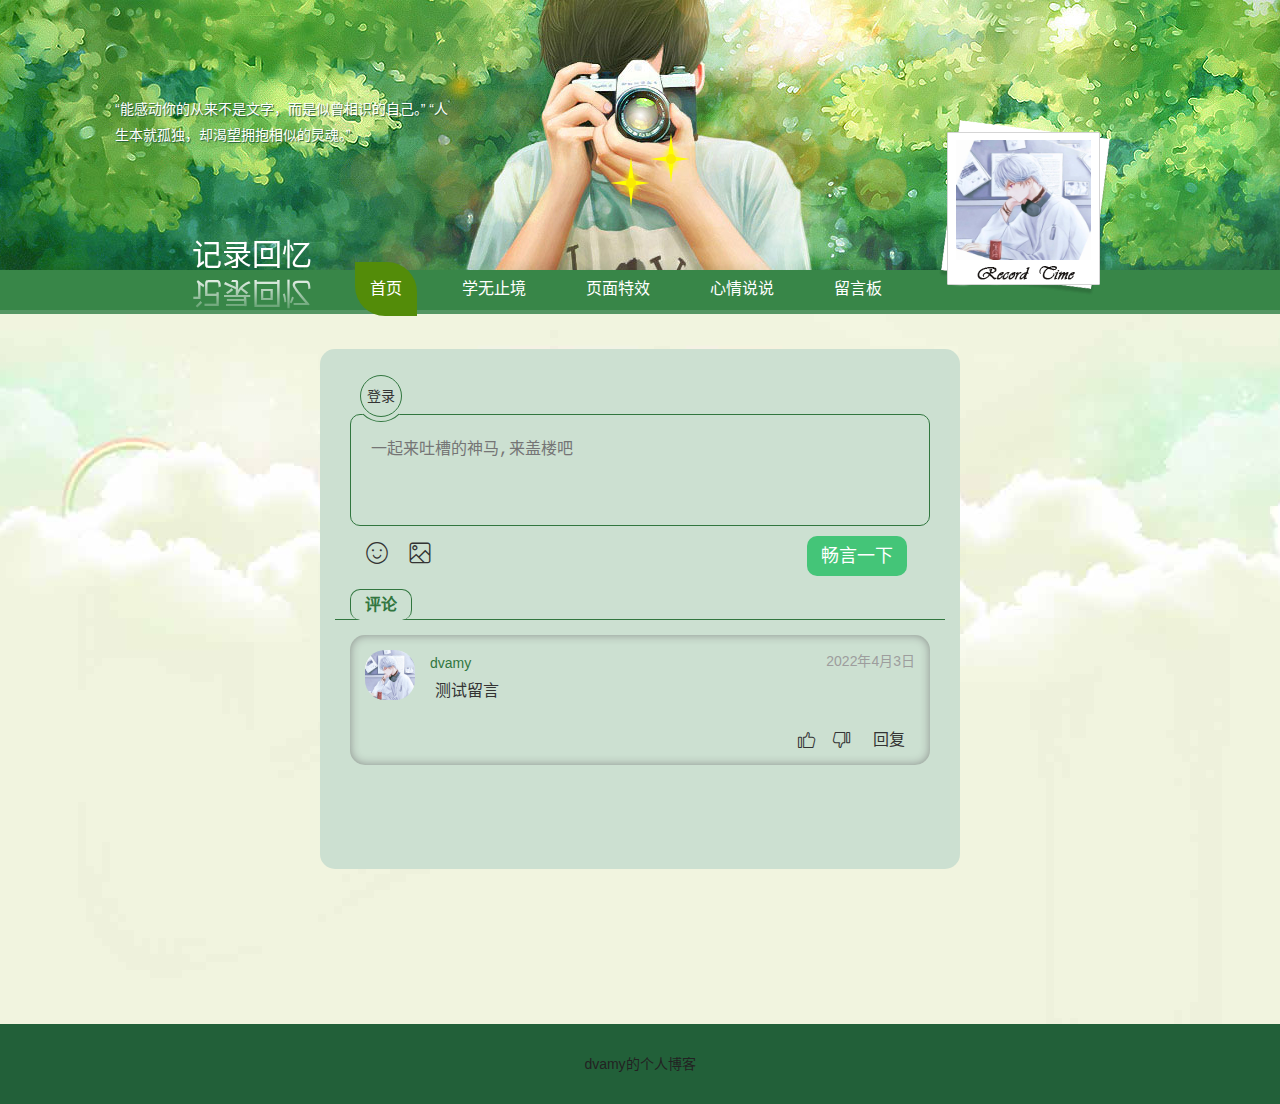
<file: message.html>
<!DOCTYPE html>
<html lang="zh-cn">
  <head>
    <meta charset="utf-8" />
    <meta name="author" content="dvamy" />
    <meta name="Keywords" content="dvamy的博客" />
    <meta name="Description" content="dvamy的博客,技术分享,记录回忆" />
    <meta http-equiv="X-UA-Compatible" content="IE=edge" />
    <meta
      name="viewport"
      content="width=device-width,initial-scale=1,minimum-scale=1,maximum-scale=1,user-scalable=no"
    />
    <title>dvamy的博客-留言板</title>

    <link rel="shortcut icon" href="img/touch-icon-iphone-144.png" />
    <link
      rel="apple-touch-icon"
      sizes="57x57"
      href="img/touch-icon-iphone-144.png"
    />
    <link
      rel="apple-touch-icon"
      sizes="72x72"
      href="img/touch-icon-iphone-144.png"
    />
    <link
      rel="apple-touch-icon"
      sizes="114x114"
      href="img/touch-icon-iphone-144.png"
    />
    <link
      rel="apple-touch-icon"
      sizes="144x144"
      href="img/touch-icon-iphone-144.png"
    />

    <link rel="stylesheet" href="css/common.css" />
    <link rel="stylesheet" href="css/icon-mass.css" />
    <link rel="stylesheet" href="css/message.css" />
    <script type="text/javascript" src="js/selector.js"></script>
  </head>
  <body
    ondragstart="return false"
    oncontextmenu="return false"
    onselectstart="return false"
    onselect="document.selection.empty()"
  >
    <!--[if lt IE 8]>
      <p class="browsehappy">
        You are using an <strong>outdated</strong> browser. Please
        <a href="">upgrade your browser</a> to improve your experience.
      </p>
    <![endif]-->
    <header>
      <div class="header-box">
        <p>
          <br />
          “能感动你的从来不是文字，而是似曾相识的自己。”
          “人生本就孤独，却渴望拥抱相似的灵魂。”
        </p>
        <div class="box">
          <div class="light"></div>
          <span class="box1">
            <div class="star">
              <div class="srT sr1"></div>
              <div class="srL sr2"></div>
              <div class="srL sr3"></div>
              <div class="srT sr4"></div>
              <div class="spot"></div>
            </div>
          </span>
          <span class="box2">
            <div class="star">
              <div class="srT sr1"></div>
              <div class="srL sr2"></div>
              <div class="srL sr3"></div>
              <div class="srT sr4"></div>
              <div class="spot"></div>
            </div>
          </span>
        </div>
        <div class="album r">
          <img src="img/QQ图片20220403222137.jpg" alt="相册" />
        </div>
        <div class="album r">
          <img src="img/QQ图片20220403222053.jpg" alt="相册" />
        </div>
      </div>
    </header>
    <nav class="nav">
      <div class="title l">记录回忆</div>
      <ul>
        <li class="current"><a href="index.html">首页</a></li>
        <li><a href="study.html">学无止境</a></li>
        <li><a href="css-js.html">页面特效</a></li>
        <li><a href="#" target="_blank">心情说说</a></li>
        <li><a href="message.html">留言板</a></li>
      </ul>
    </nav>
    <div class="embellish">
      <a class="rocket"></a>
      <div class="aside"></div>
    </div>
    <section>
      <div class="comment">
        <div class="frame">
          <div class="record">登录</div>
          <div class="arc"></div>
          <div class="box">
            <textarea
              node-type="textarea"
              placeholder="一起来吐槽的神马,来盖楼吧"
            ></textarea>
          </div>
          <a><i class="iconfont icon-xiaolian"></i></a>
          <a><i class="iconfont icon-tupian"></i></a>
          <a><span class="oButton">畅言一下</span></a>
        </div>
        <div class="show">
          <div class="tl">评论</div>
          <div class="people">
            <img class="l" src="img/QQ图片20220403222053.jpg" />
            <span class="issuer">dvamy</span>
            <span class="issue">测试留言</span>
            <span class="time">2022年4月3日</span>
            <a class="a1"><i class="iconfont z1 icon-zan1"></i></a>
            <a class="a2"><i class="iconfont z2 icon-zan2"></i></a>
            <a class="a3"><span class="reply">回复</span></a>
          </div>
        </div>
      </div>
    </section>
    <footer class="clearfix"><p>dvamy的个人博客</p></footer>
    <script type="text/javascript" src="js/common.js"></script>
    <script type="text/javascript">
      //oButton
      var d = new Date();
      $(".oButton")[0].onclick = function () {
        if ($("textarea")[0].value != "") {
          const oImg = document.createElement("img");
          oImg.classList.add("l");
          oImg.src = "img/h2.jpg";
          const oSpan1 = document.createElement("span");
          oSpan1.classList.add("issuer");
          oSpan1.innerHTML = "dvamy";
          const oSpan2 = document.createElement("span");
          oSpan2.classList.add("issue");
          oSpan2.innerHTML = $("textarea")[0].value;
          const oSpan3 = document.createElement("span");
          oSpan3.classList.add("time");
          oSpan3.innerHTML =
            d.getFullYear() +
            "年" +
            (d.getMonth() + 1) +
            "月" +
            d.getDate() +
            "日";
          const oSpan4 = document.createElement("span");
          oSpan4.classList.add("reply");
          oSpan4.innerHTML = "回复";
          const oI1 = document.createElement("i");
          oI1.classList.add("iconfont", "z1", "icon-zan1");
          const oI2 = document.createElement("i");
          oI2.classList.add("iconfont", "z2", "icon-zan2");
          const oA1 = document.createElement("a");
          oA1.classList.add("a1");
          oA1.appendChild(oI1);
          const oA2 = document.createElement("a");
          oA2.classList.add("a2");
          oA2.appendChild(oI2);
          const oA3 = document.createElement("a");
          oA3.classList.add("a3");
          oA3.appendChild(oSpan4);
          const oDiv = document.createElement("div");
          oDiv.classList.add("people");
          oDiv.appendChild(oImg);
          oDiv.appendChild(oSpan1);
          oDiv.appendChild(oSpan2);
          oDiv.appendChild(oSpan3);
          oDiv.appendChild(oA1);
          oDiv.appendChild(oA2);
          oDiv.appendChild(oA3);
          $(".show")[0].appendChild(oDiv);
          $("textarea")[0].value = "";
        } else {
          alert("请输入内容");
        }
        zan();
      };
      //zan
      var state1,
        state2 = false;
      zan();
      function zan() {
        for (let i = 0; i < $(".z1").length; i++) {
          $(".z1")[i].onclick = function () {
            state1 = !state1;
            state2 = false;
            if (state1) {
              $(".z1")[i].classList.remove("icon-zan1");
              $(".z1")[i].classList.add("icon-zan11");
            } else {
              $(".z1")[i].classList.remove("icon-zan11");
              $(".z1")[i].classList.add("icon-zan1");
            }
            if (state2) {
              $(".z2")[i].classList.remove("icon-zan2");
              $(".z2")[i].classList.add("icon-zan22");
            } else {
              $(".z2")[i].classList.remove("icon-zan22");
              $(".z2")[i].classList.add("icon-zan2");
            }
          };
          $(".z2")[i].onclick = function () {
            state2 = !state2;
            state1 = false;
            if (state1) {
              $(".z1")[i].classList.remove("icon-zan1");
              $(".z1")[i].classList.add("icon-zan11");
            } else {
              $(".z1")[i].classList.remove("icon-zan11");
              $(".z1")[i].classList.add("icon-zan1");
            }
            if (state2) {
              $(".z2")[i].classList.remove("icon-zan2");
              $(".z2")[i].classList.add("icon-zan22");
            } else {
              $(".z2")[i].classList.remove("icon-zan22");
              $(".z2")[i].classList.add("icon-zan2");
            }
          };
        }
      }
    </script>
  </body>
</html>
</file>
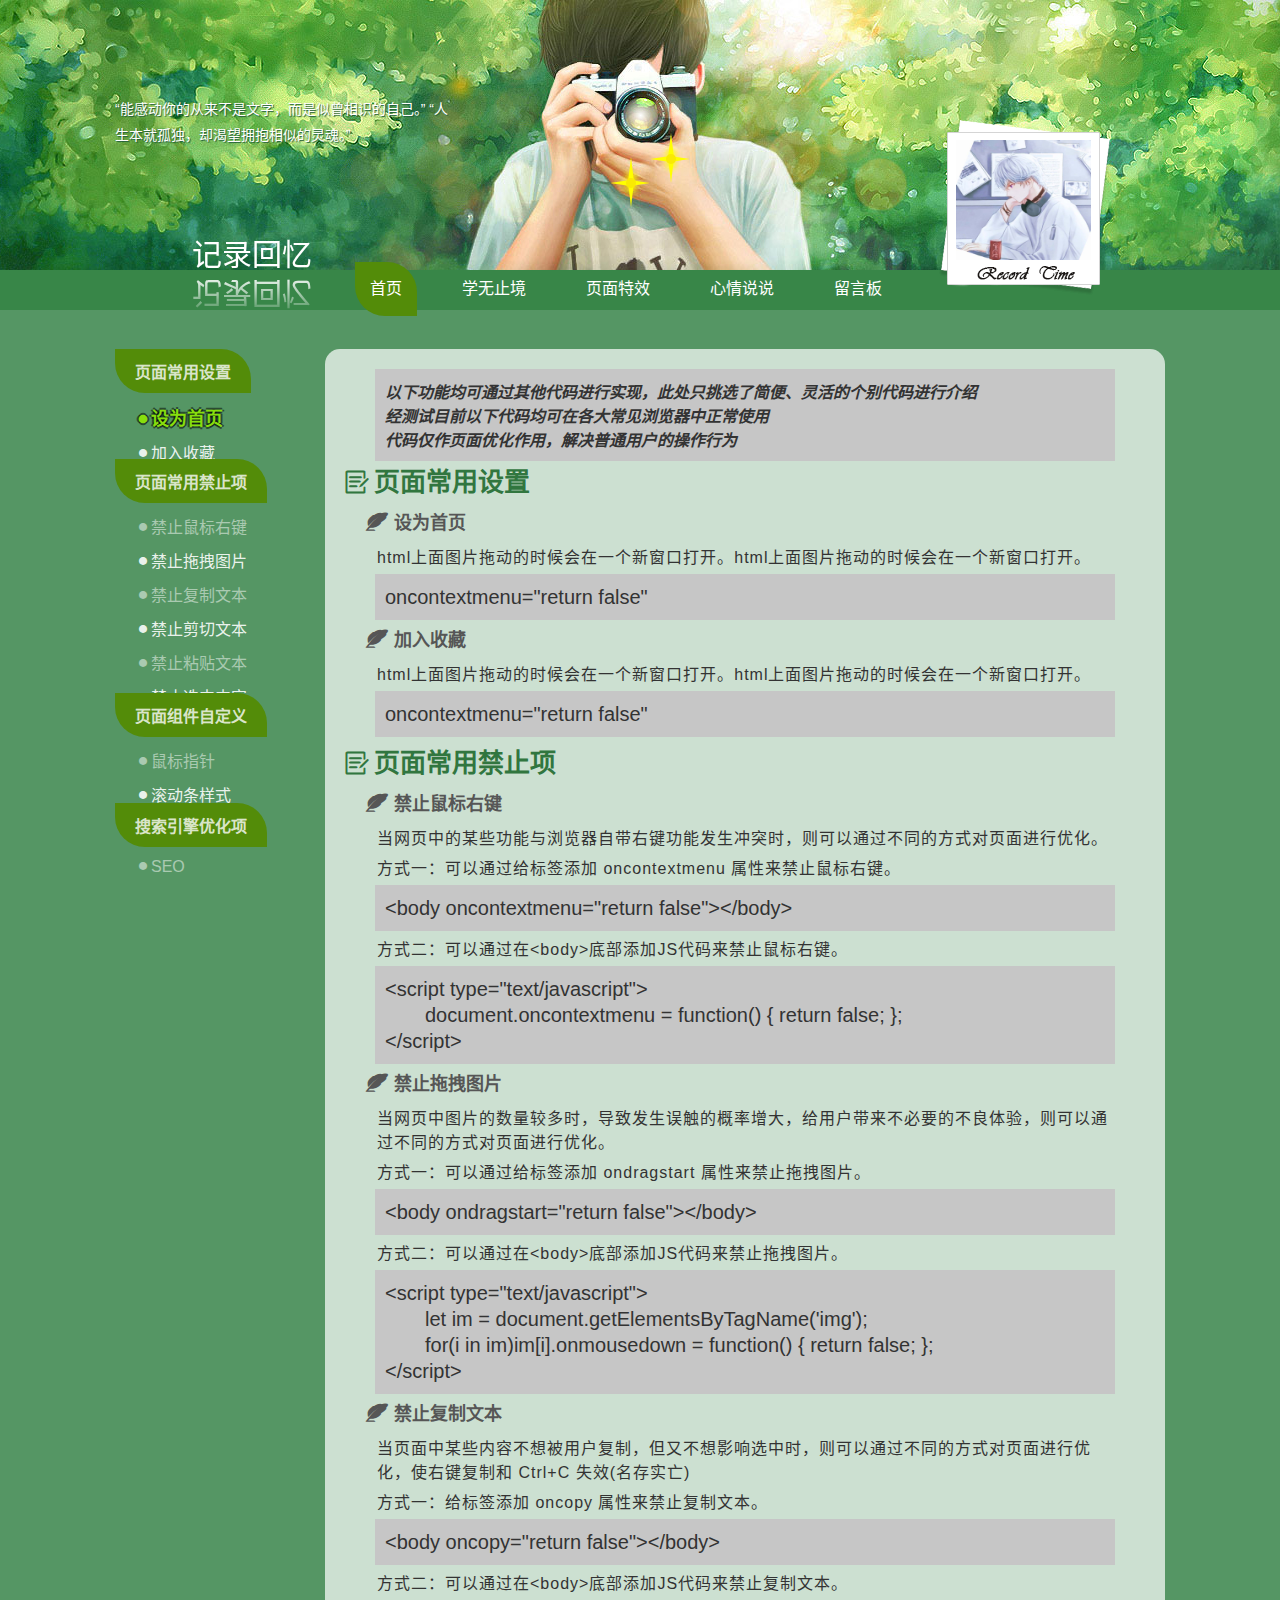
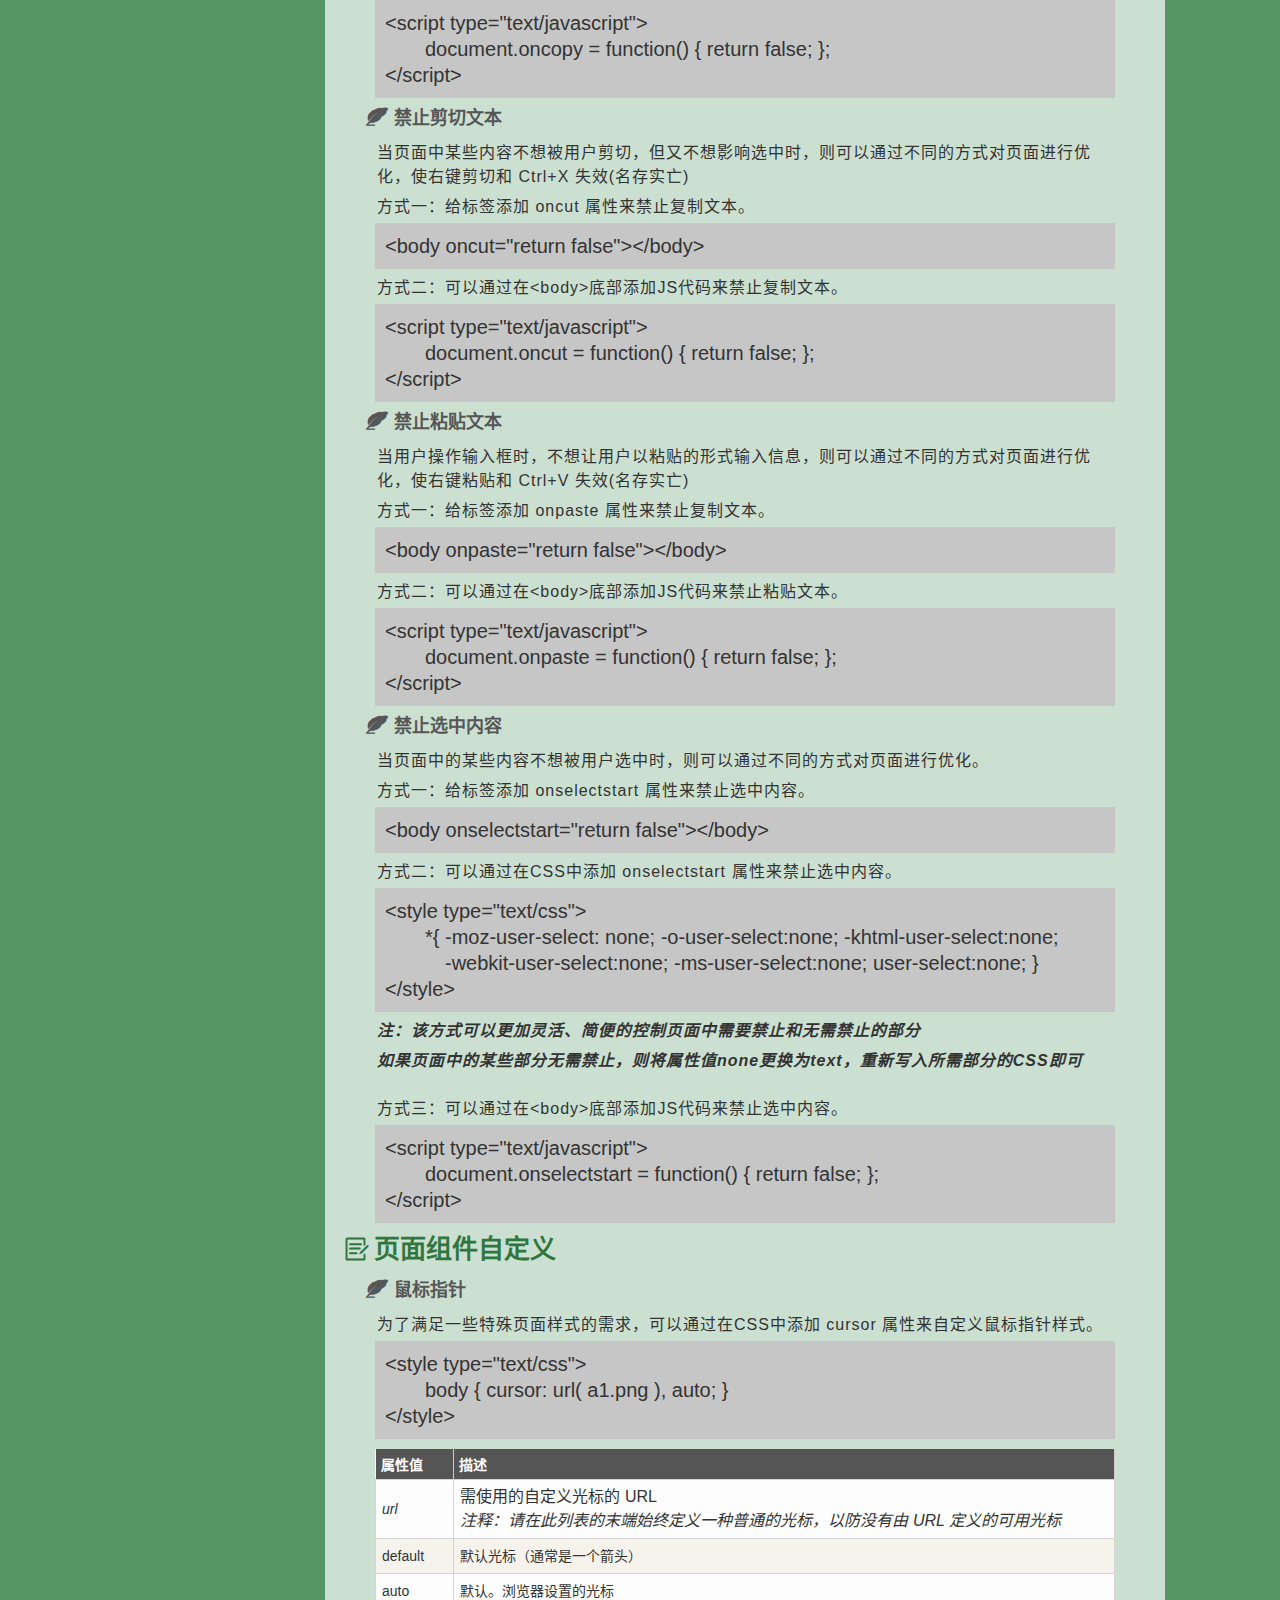
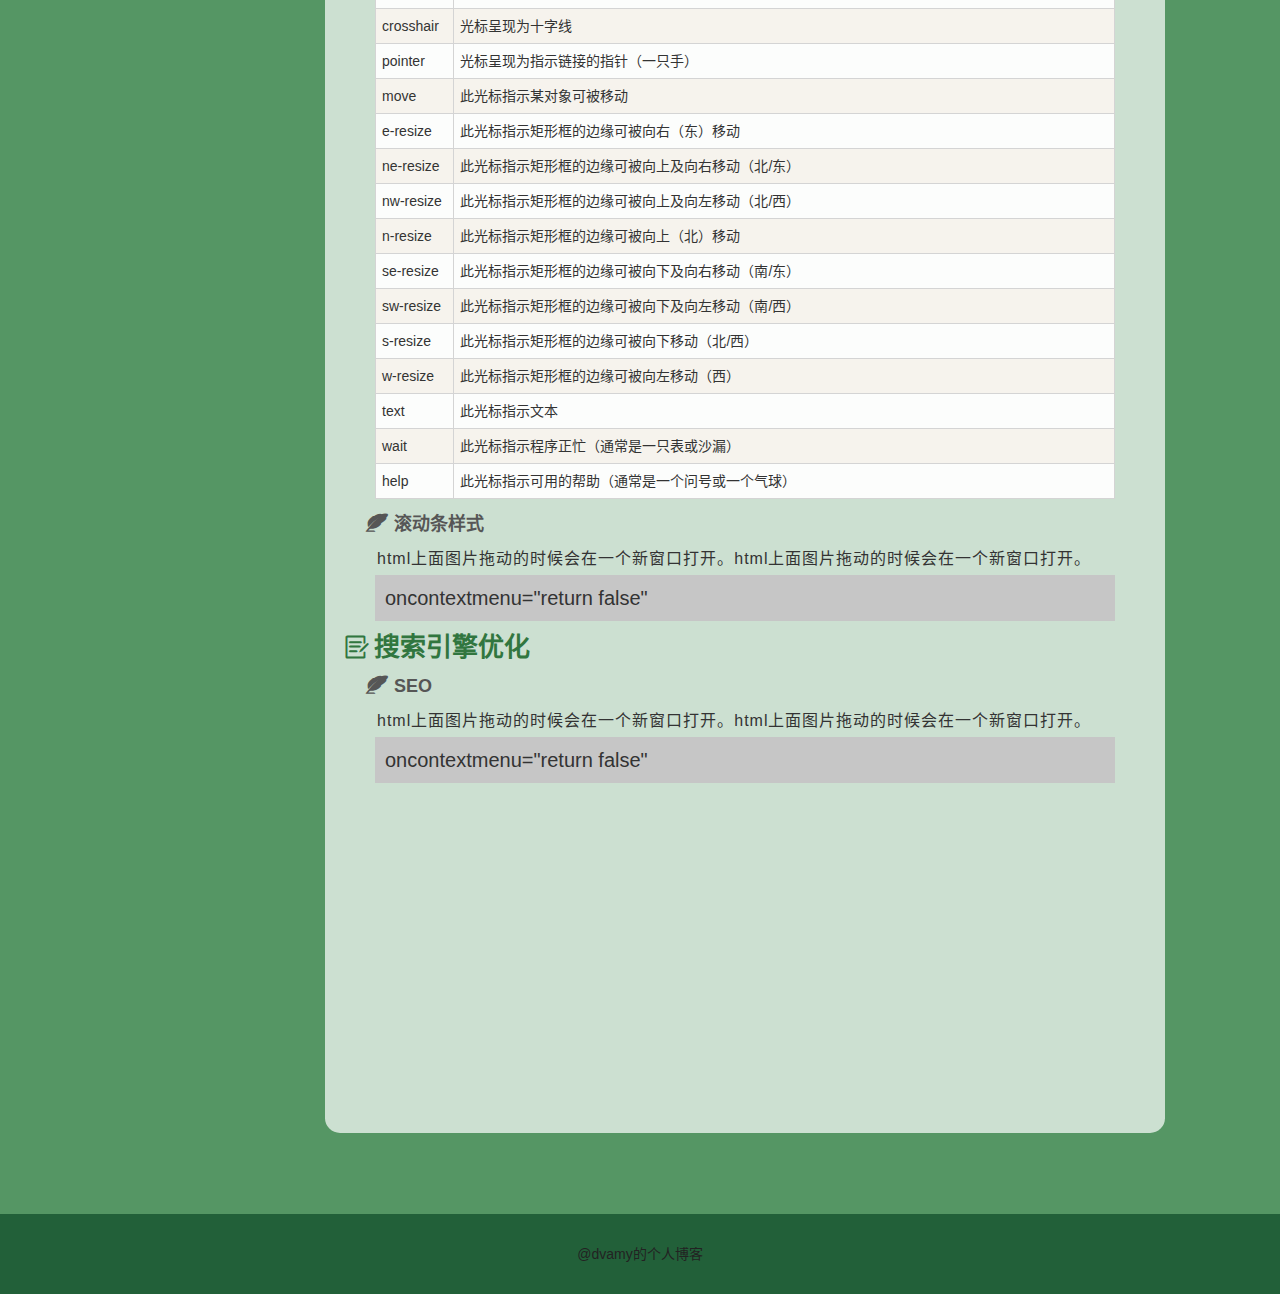
<file: study.html>
<!DOCTYPE html>
<html lang="zh-cn">
	<head>
		<meta charset="utf-8" />
		<meta name="author" content="dvamy" />
		<meta name="Keywords" content="dvamy的博客"/>
		<meta name="Description" content="dvamy的博客,技术分享,记录回忆"/>
		<meta http-equiv="X-UA-Compatible" content="IE=edge">
		<meta name="viewport" content="width=device-width,initial-scale=1,minimum-scale=1,maximum-scale=1,user-scalable=no" />
	   <title>dvamy的博客-学无止境</title>
		
		<link rel="shortcut icon" href="img/touch-icon-iphone-144.png">
		<link rel="apple-touch-icon" sizes="57x57" href="img/touch-icon-iphone-144.png" />
		<link rel="apple-touch-icon" sizes="72x72" href="img/touch-icon-iphone-144.png" />
		<link rel="apple-touch-icon" sizes="114x114" href="img/touch-icon-iphone-144.png" />
		<link  rel="apple-touch-icon" sizes="144x144" href="img/touch-icon-iphone-144.png" />
		
		<link rel="stylesheet" href="css/icon-study.css"/>
		<link rel="stylesheet" href="css/common.css"/>
		<link rel="stylesheet" href="css/study.css"/>
		<script type="text/javascript" src="js/selector.js"></script>
		<script type="text/javascript" src="js/study.js"></script>
		
	</head>
	<body ondragstart="return false" oncontextmenu="return false" onselect="document.selection.empty()">
		<!--[if lte IE 8]>
		<p class="browsehappy">你正在使用<strong>过时</strong>的浏览器，请 <a href="https://support.dmeng.net/upgrade-your-browser.html" target="_blank">升级浏览器</a> 以获得更好的体验！</p>
		<![endif]-->
		<header>
			<div class="header-box">
				<p>		
					<br>
					“能感动你的从来不是文字，而是似曾相识的自己。”
					“人生本就孤独，却渴望拥抱相似的灵魂。”
				</p>
				<div class="box">
					<div class="light"></div>
					<span class="box1">
						<div class="star">
							<div class="srT sr1"></div>
							<div class="srL sr2"></div>
							<div class="srL sr3"></div>
							<div class="srT sr4"></div>
							<div class="spot"></div>
						</div>
					</span>
					<span class="box2">
						<div class="star">
							<div class="srT sr1"></div>
							<div class="srL sr2"></div>
							<div class="srL sr3"></div>
							<div class="srT sr4"></div>
							<div class="spot"></div>
						</div>
					</span>
				</div>
				<div class="album r">
					<img src="img/QQ图片20220403222137.jpg" alt="相册"/>
				</div>
				<div class="album r">
					<img src="img/QQ图片20220403222053.jpg" alt="相册"/>
				</div>
			</div>
		</header>
		<nav class="nav">
			<div class="title l">记录回忆</div>
			<ul>
				<li class="current"><a href="index.html">首页</a></li>
				<li><a href="study.html">学无止境</a></li>
				<li><a href="css-js.html">页面特效</a></li>
				<li><a href="#" target="_blank">心情说说</a></li>
				<li><a href="message.html">留言板</a></li>
			</ul>
		</nav>
		<div class="embellish">
			<a class="rocket"></a>
		</div>
		<section>
			<aside>
			<div class="aside">
				<dl>
					<dt class="leaf">页面常用设置</dt>
					<dd class="current"> <em class="iconfont icon-dian "></em>设为首页</dd>
					<dd> <em class="iconfont icon-dian "></em>加入收藏</dd>
				</dl>
				<dl>
					<dt class="leaf">页面常用禁止项</dt>
					<dd> <em class="iconfont icon-dian "></em>禁止鼠标右键</dd>
					<dd> <em class="iconfont icon-dian "></em>禁止拖拽图片</dd>
					<dd> <em class="iconfont icon-dian "></em>禁止复制文本</dd>
					<dd> <em class="iconfont icon-dian "></em>禁止剪切文本</dd>
					<dd> <em class="iconfont icon-dian "></em>禁止粘贴文本</dd>
					<dd> <em class="iconfont icon-dian "></em>禁止选中内容</dd>
				</dl>
				<dl>
					<dt class="leaf">页面组件自定义</dt>
					<dd> <em class="iconfont icon-dian "></em>鼠标指针</dd>
					<dd> <em class="iconfont icon-dian "></em>滚动条样式</dd>
				</dl>
				<dl>
					<dt class="leaf">搜索引擎优化项</dt>
					<dd> <em class="iconfont icon-dian "></em>SEO</dd>
				</dl>
			</div>
			</aside>
			<article>
				<div style="background-color: #c6c6c6; margin: 0 auto; padding: 10px; width: 720px;">
					<strong><em>以下功能均可通过其他代码进行实现，此处只挑选了简便、灵活的个别代码进行介绍</em></strong><br>
					<strong><em>经测试目前以下代码均可在各大常见浏览器中正常使用</em></strong><br>
					<strong><em>代码仅作页面优化作用，解决普通用户的操作行为</em></strong>
				</div>
				<div class="project">
					<h2><em class="iconfont icon-biji1"></em>页面常用设置</h2>
					<div class="case">
						<h3><em class="iconfont icon-yumaobi"></em>设为首页</h3>
						<p>
							html上面图片拖动的时候会在一个新窗口打开。html上面图片拖动的时候会在一个新窗口打开。
						</p>
						<code>
						<div class="code">
							<p>oncontextmenu="return false"</p>
						</div>
						</code>
					</div>
					<div class="case">
						<h3><em class="iconfont icon-yumaobi"></em>加入收藏</h3>
						<p>
							html上面图片拖动的时候会在一个新窗口打开。html上面图片拖动的时候会在一个新窗口打开。
						</p>
						<code>
						<div class="code">
							<p>oncontextmenu="return false"</p>
						</div>
						</code>
					</div>
				</div>
				<div class="project">
					<h2><em class="iconfont icon-biji1"></em>页面常用禁止项</h2>
					<div class="case">
						<h3><em class="iconfont icon-yumaobi"></em>禁止鼠标右键</h3>
						<p>当网页中的某些功能与浏览器自带右键功能发生冲突时，则可以通过不同的方式对页面进行优化。</p>
						<p>方式一：可以通过给标签添加 oncontextmenu 属性来禁止鼠标右键。</p>
						<code><div class="code">
							<p>&lt;body oncontextmenu="return false"&gt;&lt;/body&gt;</p>
						</div></code>
						<p>方式二：可以通过在&lt;body&gt;底部添加JS代码来禁止鼠标右键。</p>
						<code><div class="code">
							<p>&lt;script type="text/javascript"&gt;</p>
							<p class="indent-40">document.oncontextmenu = function() { return false; };</p>
							<p>&lt;/script&gt;</p>
						</div></code>
					</div>
					<div class="case">
						<h3><em class="iconfont icon-yumaobi"></em>禁止拖拽图片</h3>
						<p>当网页中图片的数量较多时，导致发生误触的概率增大，给用户带来不必要的不良体验，则可以通过不同的方式对页面进行优化。</p>
						<p>方式一：可以通过给标签添加 ondragstart 属性来禁止拖拽图片。</p>
						<code><div class="code">
							<p>&lt;body ondragstart="return false"&gt;&lt;/body&gt;</p>
						</div></code>
						<p>方式二：可以通过在&lt;body&gt;底部添加JS代码来禁止拖拽图片。</p>
						<code><div class="code">
							<p>&lt;script type="text/javascript"&gt;</p>
							<p class="indent-40">let im = document.getElementsByTagName('img');</p>
							<p class="indent-40">for(i in im)im[i].onmousedown = function() { return false; };</p>
							<p>&lt;/script&gt;</p>
						</div></code>
					</div>
					<div class="case">
						<h3><em class="iconfont icon-yumaobi"></em>禁止复制文本</h3>
						<p>当页面中某些内容不想被用户复制，但又不想影响选中时，则可以通过不同的方式对页面进行优化，使右键复制和 Ctrl+C 失效(名存实亡)</p>
						<p>方式一：给标签添加 oncopy 属性来禁止复制文本。</p>
						<code><div class="code">
							<p>&lt;body oncopy="return false"&gt;&lt;/body&gt;</p>
						</div></code>
						<p>方式二：可以通过在&lt;body&gt;底部添加JS代码来禁止复制文本。</p>
						<code><div class="code">
							<p>&lt;script type="text/javascript"&gt;</p>
							<p class="indent-40">document.oncopy = function() { return false; };</p>
							<p>&lt;/script&gt;</p>
						</div></code>
					</div>
					<div class="case">
						<h3><em class="iconfont icon-yumaobi"></em>禁止剪切文本</h3>
						<p>当页面中某些内容不想被用户剪切，但又不想影响选中时，则可以通过不同的方式对页面进行优化，使右键剪切和 Ctrl+X 失效(名存实亡)</p>
						<p>方式一：给标签添加 oncut 属性来禁止复制文本。</p>
						<code><div class="code">
							<p>&lt;body oncut="return false"&gt;&lt;/body&gt;</p>
						</div></code>
						<p>方式二：可以通过在&lt;body&gt;底部添加JS代码来禁止复制文本。</p>
						<code><div class="code">
							<p>&lt;script type="text/javascript"&gt;</p>
							<p class="indent-40">document.oncut = function() { return false; };</p>
							<p>&lt;/script&gt;</p>
						</div></code>
					</div>
					<div class="case">
						<h3><em class="iconfont icon-yumaobi"></em>禁止粘贴文本</h3>
						<p>当用户操作输入框时，不想让用户以粘贴的形式输入信息，则可以通过不同的方式对页面进行优化，使右键粘贴和 Ctrl+V 失效(名存实亡)</p>
						<p>方式一：给标签添加 onpaste 属性来禁止复制文本。</p>
						<code><div class="code">
							<p>&lt;body onpaste="return false"&gt;&lt;/body&gt;</p>
						</div></code>
						<p>方式二：可以通过在&lt;body&gt;底部添加JS代码来禁止粘贴文本。</p>
						<code><div class="code">
							<p>&lt;script type="text/javascript"&gt;</p>
							<p class="indent-40">document.onpaste = function() { return false; };</p>
							<p>&lt;/script&gt;</p>
						</div></code>
					</div>
					<div class="case">
						<h3><em class="iconfont icon-yumaobi"></em>禁止选中内容</h3>
						<p>当页面中的某些内容不想被用户选中时，则可以通过不同的方式对页面进行优化。</p>
						<p>方式一：给标签添加 onselectstart 属性来禁止选中内容。</p>
						<code><div class="code">
							<p>&lt;body onselectstart="return false"&gt;&lt;/body&gt;</p>
						</div></code>
						<p>方式二：可以通过在CSS中添加 onselectstart 属性来禁止选中内容。</p>
						<code><div class="code">
							<p>&lt;style type="text/css"&gt;</p>
							<p class="indent-40">*{ -moz-user-select: none; -o-user-select:none; -khtml-user-select:none;</p>
							<p class="indent-60">-webkit-user-select:none; -ms-user-select:none; user-select:none; }</p>
							<p>&lt;/style&gt;</p>
						</div></code>
							<p><strong><em>注：该方式可以更加灵活、简便的控制页面中需要禁止和无需禁止的部分</em></strong></p>
							<p><strong><em>如果页面中的某些部分无需禁止，则将属性值none更换为text，重新写入所需部分的CSS即可</em></strong></p><br>
						<p>方式三：可以通过在&lt;body&gt;底部添加JS代码来禁止选中内容。</p>
						<code><div class="code">
							<p>&lt;script type="text/javascript"&gt;</p>
							<p class="indent-40">document.onselectstart = function() { return false; };</p>
							<p>&lt;/script&gt;</p>
						</div></code>
					</div>
				</div>
				<div class="project">
					<h2><em class="iconfont icon-biji1"></em>页面组件自定义</h2>
					<div class="case">
						<h3><em class="iconfont icon-yumaobi"></em>鼠标指针</h3>
						<p>
							为了满足一些特殊页面样式的需求，可以通过在CSS中添加 cursor
							属性来自定义鼠标指针样式。<br>
 						</p>
						<code>
						<div class="code">
							<p>&lt;style type="text/css"&gt;</p>
							<p style="text-indent:40px">body { cursor: url( a1.png ), auto; }</p>
							<p>&lt;/style&gt;</p>
						</div>
						</code>
						<table>
							<tbody>
								<tr>
									<th>属性值</th>
									<th>描述</th>
								</tr>
								<tr>
									<td><i>url</i></td>
									<td>
									<p>需使用的自定义光标的 URL</p>
									<p><em>注释：请在此列表的末端始终定义一种普通的光标，以防没有由 URL 定义的可用光标</em></p>
									</td>
								</tr>
								<tr style="cursor:default">
									<td >default</td>
									<td>默认光标（通常是一个箭头）</td>
								</tr>
								<tr style="cursor:auto">
									<td>auto</td>
									<td>默认。浏览器设置的光标</td>
								</tr>
								<tr style="cursor:crosshair">
								<td>crosshair</td>
								<td>光标呈现为十字线</td>
								</tr>
								<tr style="cursor:pointer">
									<td>pointer</td>
									<td>光标呈现为指示链接的指针（一只手）</td>
								</tr>
								<tr style="cursor:move">
									<td>move</td>
									<td>此光标指示某对象可被移动</td>
								</tr>
								<tr style="cursor:e-resize">
									<td>e-resize</td>
									<td>此光标指示矩形框的边缘可被向右（东）移动</td>
								</tr>
								<tr style="cursor:ne-resize">
									<td>ne-resize</td>
									<td>此光标指示矩形框的边缘可被向上及向右移动（北/东）</td>
								</tr>
								<tr style="cursor:nw-resize">
									<td>nw-resize</td>
									<td>此光标指示矩形框的边缘可被向上及向左移动（北/西）</td>
								</tr>
								<tr style="cursor:n-resize">
									<td>n-resize</td>
									<td>此光标指示矩形框的边缘可被向上（北）移动</td>
								</tr>
								<tr style="cursor:se-resize">
									<td>se-resize</td>
									<td>此光标指示矩形框的边缘可被向下及向右移动（南/东）</td>
								</tr>
								<tr style="cursor:sw-resize">
									<td>sw-resize</td>
									<td>此光标指示矩形框的边缘可被向下及向左移动（南/西）</td>
								</tr>
								<tr style="cursor:s-resize">
									<td>s-resize</td>
									<td>此光标指示矩形框的边缘可被向下移动（北/西）</td>
								</tr>
								<tr style="cursor:w-resize">
									<td>w-resize</td>
									<td>此光标指示矩形框的边缘可被向左移动（西）</td>
								</tr>
								<tr style="cursor:text">
									<td>text</td>
									<td>此光标指示文本</td>
								</tr>
								<tr style="cursor:wait">
									<td>wait</td>
									<td>此光标指示程序正忙（通常是一只表或沙漏）</td>
								</tr>
								<tr style="cursor:help">
									<td>help</td>
									<td>此光标指示可用的帮助（通常是一个问号或一个气球）</td>
								</tr>
							</tbody>
						</table>
					</div>
					<div class="case">
						<h3><em class="iconfont icon-yumaobi"></em>滚动条样式</h3>
						<p>
							html上面图片拖动的时候会在一个新窗口打开。html上面图片拖动的时候会在一个新窗口打开。
						</p>
						<code>
						<div class="code">
							<p>oncontextmenu="return false"</p>
						</div>
						</code>
					</div>
				</div>
				<div class="project">
					<h2><em class="iconfont icon-biji1"></em>搜索引擎优化</h2>
					<div class="case">
						<h3><em class="iconfont icon-yumaobi"></em>SEO</h3>
						<p>
							html上面图片拖动的时候会在一个新窗口打开。html上面图片拖动的时候会在一个新窗口打开。
						</p>
						<code>
						<div class="code">
							<p>oncontextmenu="return false"</p>
						</div>
						</code>
					</div>
				</div>
			</article>
		</section>
		<footer class="clearfix"><p>@dvamy的个人博客</p></footer>
	</body>
</html>
</file>
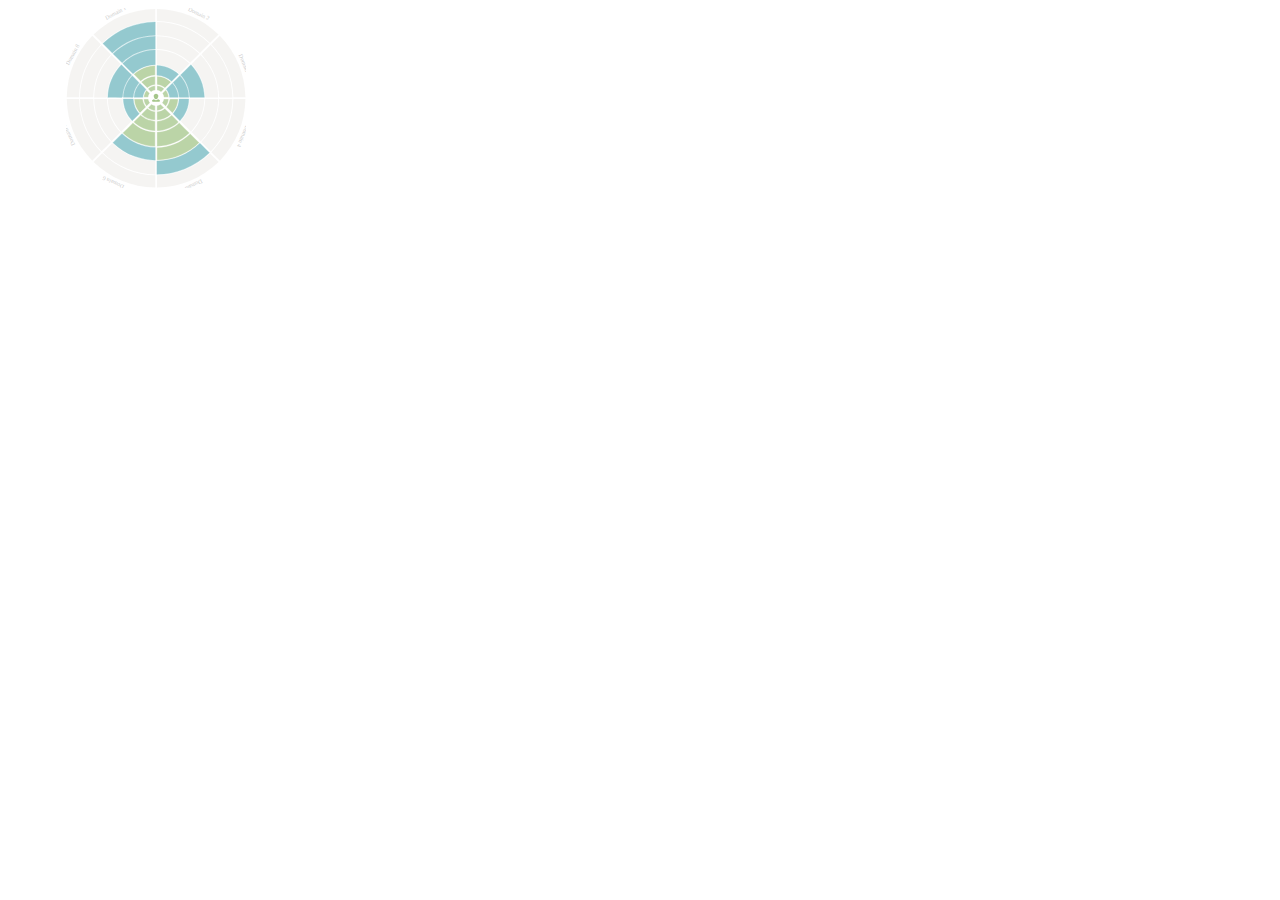
<file: demo/svgjsRadial_Chart.html>
<!DOCTYPE html>
<html lang="en">
	<head>
		<meta charset="UTF-8">
		<title>svgjs radial chart</title>
		<style type="text/css">
			html { cursor: url(../img/a1.png),default; margin-left: 58px; }
			body { display: inline-block; }
			#container {  margin: 0 auto; }
		</style>
	</head>
	<body>
		<div id="container">
			<svg id="targetChart" style="width: 180px; " version="1.1" xmlns="http://www.w3.org/2000/svg" xmlns:xlink="http://www.w3.org/1999/xlink" x="0px"
			 y="0px" viewBox="0 0 500 500" xml:space="preserve" xmlns:svgjs="http://svgjs.com/svgjs" width="100%"
			 height="100%" fill="#f2f0ed">
				<style type="text/css">
					path {
						stroke-width: 1px;
						stroke-color: #fff;
						opacity: 0.75;
						transitions: 1s all;
					}

					path:hover {
						opacity: 1;
						cursor: url(../img/a2.png),pointer;
						transitions: 1s all;
					}

					#avatar path {
						opacity: 1;
						z-index: 10;
					}

				</style>
				<g id="domain-labels">
					<text transform="matrix(0.8779 -0.4788 0.4788 0.8779 112.6523 33.2017)" class="domain-label" fill="#cccccc">Domain
						1</text>
					<text transform="matrix(0.9005 0.4348 -0.4348 0.9005 338.1494 6.6999)" class="domain-label" fill="#cccccc">Domain 2</text>
					<text transform="matrix(0.3794 0.9252 -0.9252 0.3794 479.4169 130.8003)" class="domain-label" fill="#cccccc">Domain
						3</text>
					<text transform="matrix(-0.388 0.9217 -0.9217 -0.388 498.9785 325.3608)" class="domain-label" fill="#cccccc">Domain
						4</text>
					<text transform="matrix(-0.8966 0.4429 -0.4429 -0.8966 375.7005 475.4378)" class="domain-label" fill="#cccccc">Domain
						5</text>
					<text transform="matrix(-0.9142 -0.4052 0.4052 -0.9142 162.1997 492.8442)" class="domain-label" fill="#cccccc">Domain
						6</text>
					<text transform="matrix(-0.4389 -0.8985 0.8985 -0.4389 25.7232 378.8596)" class="domain-label" fill="#cccccc">Domain
						7</text>
					<text transform="matrix(0.4711 -0.8821 0.8821 0.4711 7.8906 159.8002)" class="domain-label" fill="#cccccc">Domain 8</text>
				</g>

				<g id="domains">
					<g id="d8">
						<path class="l7" d="M36.2,248.2c-11.3,0-22.4,0-34,0c1.5-66.4,25.3-123.3,70.8-171c8.1,8.1,16,16,23.9,23.9
		  C57.9,142,37.6,191,36.2,248.2z"
						 transform="matrix(0.9999999999999999,0,0,0.9999999999999999,-1.0436096431476471e-14,-2.220446049250313e-14)"></path>
						<path class="l6" d="M75.7,248.1c-12.3,0-24.4,0-37,0c1.3-56.4,21.5-104.7,59.9-145.4c8.8,8.8,17.5,17.5,26.2,26.2
		  C93.4,162.2,76.9,202,75.7,248.1z"
						 transform="matrix(0.9999999999999999,0,0,0.9999999999999999,-7.505107646466058e-14,-2.1760371282653068e-13)"></path>
						<path class="l5" d="M78.2,248.3c1.2-45.7,17.5-84.7,48.3-117.5c8.5,8.5,16.9,16.9,24.8,24.8c-5.5,7.5-11.7,14.8-16.8,22.9
		  c-12.9,20.1-19.6,42.3-20.6,66.2c-0.2,4.1,0.2,3.6-3.7,3.6c-9.6,0-19.2,0-28.7,0C80.6,248.3,79.7,248.3,78.2,248.3z"
						 transform="matrix(0.9999999999999999,0,0,0.9999999999999999,-4.440892098500626e-16,-2.6645352591003757e-15)"></path>
						<path class="l4" d="M116.3,248.3c1-35.3,13.8-65.3,37.5-90.6c9.7,9.7,19.2,19.2,28.7,28.7c-5.8,6.1-10.8,13-14.8,20.6
		  c-6.3,12-10,24.8-10.6,38.4c-0.1,2.2-0.7,2.9-3,2.9c-11.6-0.1-23.2-0.1-34.7-0.1C118.4,248.3,117.5,248.3,116.3,248.3z"
						 fill="#71b8c0" opacity="0.30000000000000004" stroke-opacity="1" stroke-width="1" stroke="#71b8c0" transform="matrix(0.9999999999999999,0,0,0.9999999999999999,-2.6645352591003757e-15,7.105427357601002e-15)"></path>
						<path class="l3" d="M159.3,248c0.8-23.1,9.3-43,24.8-59.8c6.4,6.5,12.7,12.9,18.9,19.1c-2.8,4.2-6.1,8.6-8.8,13.3
		  c-4.4,7.9-6.7,16.4-7.3,25.5c-0.1,1.3-0.2,2.2-1.9,2.2c-8.2-0.1-16.3,0-24.5-0.1C160.2,248.3,159.9,248.1,159.3,248z"
						 fill="#71b8c0" opacity="0.30000000000000004" stroke-opacity="1" stroke="#71b8c0" stroke-width="1" transform="matrix(0.9999999999999999,0,0,0.9999999999999999,-9.50350909079134e-14,-3.6415315207705135e-14)"></path>
						<path class="l2" d="M205.3,209.1c5.8,5.8,11.3,11.3,17,17c-5.2,6.3-8.3,13.6-9,22c-8,0-15.8,0-24,0
		  C189.9,233.1,195.5,220.3,205.3,209.1z"
						 fill="#71b8c0" opacity="0.30000000000000004" stroke-opacity="1" stroke-width="1" stroke="#71b8c0" transform="matrix(0.9999999999999999,0,0,0.9999999999999999,4.440892098500626e-15,-5.417888360170764e-14)"></path>
						<path class="l1" d="M215.9,248.1c0.5-7.8,3.4-14.3,7.9-19.8c6.7,6.7,13.4,13.4,19.8,19.8C234.8,248.1,225.6,248.1,215.9,248.1z"
						 fill="#a5c68a" opacity="1" stroke-opacity="1" stroke-width="1" stroke="#ffffff"></path>
					</g>
					<g id="d7">
						<path class="l7" d="M97,400.2c-8,8-15.9,15.9-24.1,24.1C27.4,376.4,3.6,319.5,2.2,253c11.5,0,22.7,0,34,0
		  C37.6,309.9,57.9,358.9,97,400.2z"></path>
						<path class="l6" d="M38.8,252.9c12.4,0,24.6,0,37,0c0.4,22.4,4.7,43.9,13.3,64.5c8.5,20.5,20.6,38.7,35.8,54.6
		  c-8.7,8.7-17.3,17.3-26.2,26.1c-16.8-17.2-30.5-37-40.7-59.3C45.6,311.7,39.1,283.2,38.8,252.9z"></path>
						<path class="l5" d="M78.2,252.9c12.1,0,23.6,0,35.5,0c1.1,35.7,13.7,66.5,37.9,92.3c-8.3,8.3-16.5,16.5-25.1,25
		  C95.7,337.5,79.4,298.6,78.2,252.9z"></path>
						<path class="l4" d="M116.2,252.8c1.5,0,2.4,0,3.4,0c11.6,0,23.2,0,34.7,0c1.6,0,2.4,0.2,2.5,2.1c1.1,22.9,9.5,42.8,25,59.7
		  c0.1,0.1,0.1,0.3,0.1,0.2c-9.5,9.5-19,19-28.7,28.7C129.8,318.2,117.2,288.1,116.2,252.8z"
						 transform="matrix(0.9999999999999999,0,0,0.9999999999999999,-6.128431095930864e-14,-1.9184653865522705e-13)"></path>
						<path class="l3" d="M203.5,293.7c-6.5,6.5-12.9,12.9-19.5,19.5c-15.6-16.9-23.9-36.8-24.8-60.2c9.2,0,18.2,0,27.5,0
		  c0.4,7.5,1.9,14.8,4.8,21.8C194.4,281.8,198.5,288,203.5,293.7z"
						 fill="#71b8c0" opacity="0.30000000000000004" stroke-opacity="1" stroke-width="1" stroke="#71b8c0" transform="matrix(0.9999999999999999,0,0,0.9999999999999999,-1.5276668818842154e-13,-2.5490720645393594e-13)"></path>
						<path class="l2" d="M223.8,272.8c-4.6-5.4-7.4-12-8-19.8c9.5,0,18.8,0,28,0C237.2,259.5,230.6,266.1,223.8,272.8z"
						 fill="#a5c68a" opacity="1" stroke-opacity="1" stroke-width="1" stroke="#ffffff" transform="matrix(0.9999999999999999,0,0,0.9999999999999999,-1.4210854715202004e-14,2.398081733190338e-14)"></path>
						<path class="l1" d="M222.3,274.9c-5.7,5.7-11.2,11.2-17,17c-9.9-11-15.3-23.8-16-38.8c0.7-0.1,1.4-0.3,2-0.3c6.7,0,13.3-0.1,20,0
		  c0.7,0,2,0.7,2.1,1.3C214.3,261.9,217.2,268.8,222.3,274.9z"
						 fill="#a5c68a" opacity="1" stroke-opacity="1" stroke="#ffffff" stroke-width="1" transform="matrix(0.9999999999999999,0,0,0.9999999999999999,1.7763568394002505e-15,-1.7763568394002505e-14)"></path>
					</g>
					<g id="d6">
						<path class="l7" d="M76.5,427.9c8.2-8.2,16.1-16.1,24.2-24.2c19.6,19,42.1,34.1,67.6,44.7c25.4,10.5,52,15.9,79.6,16.3
		  c0,11.4,0,22.5,0,34.1C181.4,497.4,124.5,473.6,76.5,427.9z"></path>
						<path class="l6" d="M247.8,462.3c-56.4-1.4-104.7-21.7-145.3-60.2c8.8-8.8,17.5-17.4,26.2-26.2c33.1,31.4,72.9,48,119.1,49.4
		  C247.8,437.6,247.8,449.8,247.8,462.3z"></path>
						<path class="l5" d="M130.5,374c8.4-8.4,16.6-16.6,25-25c25.8,24.3,56.7,37.2,92.4,38.2c0,11.8,0,23.4,0,35.4
		  c-19.6-0.2-38.6-3.7-56.9-10.5C168.1,403.7,147.9,390.9,130.5,374z"
						 fill="#71b8c0" opacity="0.30000000000000004" stroke-opacity="1" stroke-width="1" stroke="#71b8c0"></path>
						<path class="l4" d="M157.2,347.3c9.7-9.7,19.2-19.2,28.7-28.7c17.3,16.1,38,24.7,61.9,25.6c0,13.5,0,26.8,0,40.5
		  C212.6,383.8,182.6,371,157.2,347.3z"
						 fill="#a5c68a" opacity="1" stroke-opacity="1" stroke-width="1" stroke="#ffffff" transform="matrix(0.9999999999999999,0,0,0.9999999999999999,-4.1744385725905886e-14,-9.059419880941277e-14)"></path>
						<path class="l3" d="M207.3,297.5c16,12.1,17.7,12.8,40.5,16.8c0,9,0,18,0,27.3c-23.3-0.8-43.2-9.2-60.1-24.8
		  C194.3,310.4,200.7,304.1,207.3,297.5z"
						 fill="#a5c68a" opacity="1" stroke-opacity="1" stroke-width="1" stroke="#ffffff" transform="matrix(0.9999999999999999,0,0,0.9999999999999999,-6.217248937900877e-15,-8.881784197001252e-16)"></path>
						<path class="l2" d="M208.9,295.5c5.8-5.8,11.3-11.3,17-17c6.2,5.3,13.4,8.4,21.9,9.1c0,7.9,0,15.7,0,24
		  C232.8,311,220,305.4,208.9,295.5z"
						 fill="#a5c68a" opacity="1" stroke-opacity="1" stroke-width="1" stroke="#ffffff"></path>
						<path class="l1" d="M247.8,285.1c-7.7-0.6-14.3-3.5-19.9-8.3c6.8-6.8,13.4-13.4,19.9-19.9C247.8,266,247.8,275.5,247.8,285.1z"
						 fill="#a5c68a" opacity="1" stroke-opacity="1" stroke-width="1" stroke="#ffffff"></path>
					</g>
					<g id="d5">
						<path class="l7" d="M400.1,404c8,8,15.8,15.8,23.9,23.8c-47.9,45.6-104.8,69.5-171.3,71c0-11.5,0-22.6,0-34
		  C309.6,463.5,358.8,443.2,400.1,404z"></path>
						<path class="l6" d="M398.2,402.2c-20.1,19.5-43.3,34.7-69.5,45.1c-24.4,9.7-49.7,14.7-76.1,14.8c0-12.4,0-24.5,0-36.9
		  c46.2-1.2,86.1-17.6,119.5-49.2C380.8,384.8,389.3,393.3,398.2,402.2z"
						 fill="#71b8c0" opacity="0.30000000000000004" stroke-opacity="1" stroke-width="1" stroke="#71b8c0"></path>
						<path class="l5" d="M345.1,349c8.4,8.5,16.7,16.7,25.2,25.2c-14.8,14.4-31.8,25.9-50.9,34.2c-21.2,9.3-43.4,14.1-66.8,14.3
		  c0-11.8,0-23.5,0-35.4C288.3,386.2,319.1,373.5,345.1,349z"
						 fill="#a5c68a" opacity="1" stroke-opacity="1" stroke-width="1" stroke="#ffffff" transform="matrix(0.9999999999999999,0,0,0.9999999999999999,-1.5987211554602254e-14,1.7763568394002505e-14)"></path>
						<path class="l4" d="M252.6,384.8c0-13.7,0-26.9,0-40.5c11.5-0.5,22.7-2.7,33.4-7.1c10.7-4.5,20.3-10.7,28.5-18.5
		  c9.5,9.5,19,19,28.7,28.7C318,371,287.9,383.7,252.6,384.8z"
						 fill="#a5c68a" opacity="1" stroke-opacity="1" stroke-width="1" stroke="#ffffff" transform="matrix(0.9999999999999999,0,0,0.9999999999999999,-8.881784197001252e-16,-1.4210854715202004e-14)"></path>
						<path class="l3" d="M293.6,297.5c6.5,6.5,12.8,12.8,19,19.1c-9.7,12.9-42.6,26.7-60,24.9c0-8.9,0-17.9,0-27.2
		  C268.2,313.5,282,308,293.6,297.5z"
						 fill="#a5c68a" opacity="1" stroke-opacity="1" stroke="#ffffff" stroke-width="1"></path>
						<path class="l2" d="M252.6,311.7c0-8.1,0-15.9,0-24c8.4-0.7,15.8-3.6,22-8.8c5.7,5.6,11.2,11.2,17,17
		  C280.8,305.6,267.9,311,252.6,311.7z"
						 fill="#a5c68a" opacity="1" stroke-opacity="1" stroke-width="1" stroke="#ffffff"></path>
						<path class="l1" d="M252.6,285.1c0-9.7,0-19.1,0-27.8c6.4,6.4,13.1,13.2,20,20C267.2,281.8,260.6,284.7,252.6,285.1z"
						 fill="#a5c68a" opacity="1" stroke-opacity="1" stroke-width="1" stroke="#ffffff"></path>
					</g>
					<g id="d4">
						<path class="l7" d="M427.6,424.3c-8.1-8.1-15.9-15.9-23.8-23.8c3.8-4.4,7.9-8.8,11.7-13.4c21.3-25.7,35.8-54.7,43.5-87.2
		  c3.4-14.5,5.4-29.3,5.6-44.2c0-2.3,0.7-2.9,3-2.9c9.7,0.1,19.3,0.1,29,0.1c0.4,0,0.8,0.1,1.8,0.2
		  C497,319.3,473.2,376.2,427.6,424.3z"></path>
						<path class="l6" d="M425.2,252.9c12.4,0,24.5,0,36.9,0c-0.1,20.8-3.3,41.1-9.5,60.8c-10.2,32.3-27.2,60.5-50.7,84.7
		  c-8.7-8.7-17.3-17.3-26.2-26.2c15.3-15.8,27.5-34.1,36.1-54.7C420.4,297,424.9,275.5,425.2,252.9z"
						 transform="matrix(0.9999999999999999,0,0,0.9999999999999999,-1.7763568394002505e-15,2.4868995751603507e-14)"></path>
						<path class="l5" d="M348.8,345.3c24.2-25.8,36.9-56.6,38-92.3c11.9,0,23.7,0,35.9,0c-0.1,16.4-2.6,32.5-7.5,48.2
		  c-8.2,26.5-22,49.6-41.1,69.3C365.6,362.1,357.3,353.8,348.8,345.3z"></path>
						<path class="l4" d="M347.1,343.5c-9.6-9.6-19.1-19.1-28.7-28.7c7.7-8.3,14-17.8,18.4-28.5c4.4-10.7,6.6-21.8,7-33.4
		  c13.5,0,26.8,0,40.5,0C383.4,288.1,370.7,318.1,347.1,343.5z"></path>
						<path class="l3" d="M316.5,313.1c-6.5-6.5-12.7-12.8-19-19.1c2.5-3.5,5.4-7.2,7.8-11.1c5.2-8.5,8-17.9,8.7-27.8
		  c0.1-1.2-0.1-2.4,1.7-2.3c8.3,0,16.6,0,25.4,0C340.5,276.2,332.1,296.1,316.5,313.1z"
						 fill="#71b8c0" opacity="0.30000000000000004" stroke-opacity="1" stroke-width="1" stroke="#71b8c0"></path>
						<path class="l2" d="M311.7,252.8c-0.7,15.4-6.2,28.2-16,39.1c-5.7-5.7-11.3-11.2-17-16.9c3.7-4.5,6.7-9.7,8-15.9
		  c0.1-0.4,0.2-0.8,0.3-1.2c1-5.1,1-5.1,6.4-5.1C299.3,252.8,305.3,252.8,311.7,252.8z"
						 fill="#a5c68a" opacity="1" stroke-opacity="1" stroke="#ffffff" stroke-width="1"></path>
						<path class="l1" d="M256.5,252.9c9.4,0,18.8,0,28.6,0c-0.4,8-3.4,14.6-8.2,20.3C270,266.3,263.3,259.7,256.5,252.9z"
						 fill="#a5c68a" opacity="1" stroke-opacity="1" stroke-width="1" stroke="#ffffff"></path>
					</g>
					<g id="d3" style="">
						<path class="l7" d="M403.7,100.5c7.9-7.9,15.6-15.6,23.6-23.6c45.7,47.9,69.5,104.8,71.1,171.2c-11.4,0-22.3,0-33.5,0
		  C463.4,191,443,141.9,403.7,100.5z"
						 transform="matrix(0.9999999999999999,0,0,0.9999999999999999,-9.947598300641403e-14,-2.842170943040401e-14)"></path>
						<path class="l6" d="M376.2,128.2c8.3-8.3,16.9-16.9,25.8-25.8c38.7,40.8,59,89.2,60.3,145.9c-1.2,0-2,0-2.9,0
		  c-10.4,0-20.8-0.1-31.2,0.1c-2.7,0-3.1-0.9-3.2-3.3c-1-33.6-10.9-64.5-29.8-92.3C389.5,144.3,382.6,136.4,376.2,128.2z"
						 transform="matrix(0.9999999999999999,0,0,0.9999999999999999,-2.4868995751603507e-14,7.993605777301127e-15)"></path>
						<path class="l5" d="M422.4,248.3c-1,0-1.8,0-2.6,0c-10.1,0-20.2-0.1-30.2,0.1c-2.3,0-2.9-0.6-3-2.9c-0.7-20.4-5.8-39.6-15.2-57.7
		  c-5.7-11-12.9-21-21.3-30.1c-0.6-0.6-1.1-1.2-1.5-1.7c8.5-8.5,16.9-16.9,25.5-25.5c15.1,15.5,27,33.5,35.5,53.7
		  C419.3,207.3,423.1,233.3,422.4,248.3z"
						 transform="matrix(0.9999999999999999,0,0,0.9999999999999999,-5.5067062021407764e-14,-6.128431095930864e-14)"></path>
						<path class="l4" d="M384.3,248.1c-1.1,0.1-1.9,0.1-2.6,0.1c-11.8,0-23.7,0-35.5,0c-1.4,0-2.5,0.1-2.6-2
		  c-1.1-23.1-9.8-43.1-25.3-59.8c9.5-9.5,18.9-18.9,28.7-28.7C370.4,182.9,383.2,212.9,384.3,248.1z"
						 fill="#71b8c0" opacity="0.30000000000000004" stroke-opacity="1" stroke-width="1" stroke="#71b8c0" transform="matrix(0.9999999999999999,0,0,0.9999999999999999,-6.217248937900877e-14,-5.5067062021407764e-14)"></path>
						<path class="l3" d="M297.4,207.1c6.3-6.3,12.5-12.5,19-19c15.6,16.8,24,36.7,24.9,60.1c-2.1,0-3.8,0-5.5,0c-6.4,0-12.8,0-19.2,0
		  c-1.2,0-2.3,0.1-2.4-1.7c-0.9-15-6.6-28-16.6-39.2C297.4,207.2,297.4,207.1,297.4,207.1z"
						 fill="#71b8c0" opacity="0.30000000000000004" stroke-opacity="1" stroke-width="1" stroke="#71b8c0" transform="matrix(0.9999999999999999,0,0,0.9999999999999999,2.6645352591003757e-15,-4.3520742565306136e-14)"></path>
						<path class="l2" d="M278.6,226c5.7-5.7,11.2-11.3,16.9-17.1c9.9,11,15.5,23.9,16.2,39.1c-8,0-15.9,0-23.9,0
		  C287,239.7,284,232.1,278.6,226z"
						 fill="#71b8c0" opacity="0.30000000000000004" stroke-opacity="1" stroke="#71b8c0" stroke-width="1" transform="matrix(0.9999999999999999,0,0,0.9999999999999999,2.6645352591003757e-14,9.769962616701378e-15)"></path>
						<path class="l1" d="M256.6,248.1c6.6-6.6,13.3-13.3,20.2-20.2c4.8,5.5,7.7,12.2,8.3,20.2C275.4,248.1,265.9,248.1,256.6,248.1z"
						 fill="#a5c68a" opacity="1" stroke-opacity="1" stroke-width="1" stroke="#ffffff"></path>
					</g>
					<g id="d2">
						<path class="l7" d="M252.6,36.3c0-11.3,0-22.2,0-33.6C319,4.1,375.9,27.8,423.7,73.3c-8,8-15.8,15.8-23.7,23.7
		  c-19.7-19-42.3-34.1-67.8-44.6C306.7,41.9,280.2,36.6,252.6,36.3z"></path>
						<path class="l6" d="M398.3,98.8c-8.8,8.8-17.4,17.4-26.1,26.1c-33.4-31.6-73.3-48.1-119.6-49.2c0-12.3,0-24.4,0-36.9
		  c25.1,0.2,49.3,4.7,72.7,13.6C352.9,62.8,377.1,78.4,398.3,98.8z"
						 transform="matrix(0.9999999999999999,0,0,0.9999999999999999,2.6645352591003757e-14,1.7763568394002505e-15)"></path>
						<path class="l5" d="M370.3,127c-8.5,8.5-16.8,16.8-25.4,25.3c-25.8-24.2-56.6-37-92.3-38.1c0-11.9,0-23.7,0-35.9
		  c16.9,0,33.4,2.7,49.5,7.8C331.6,95.3,355.8,112.1,370.3,127z"></path>
						<path class="l4" d="M343.1,154c-9.7,9.7-19.1,19.1-28.7,28.7c-17.2-16-37.9-24.5-61.8-25.4c0-13.5,0-26.8,0-40.5
		  C287.6,117.7,317.6,130.3,343.1,154z"
						 transform="matrix(0.9999999999999999,0,0,0.9999999999999999,-1.1546319456101628e-14,-6.261657858885883e-14)"></path>
						<path class="l3" d="M293.4,203.3c-11.3-10.1-24.9-15.7-40.7-16.5c0-9,0-17.8,0-27c23.1,0.8,43,9.1,59.8,24.5
		  C306,190.7,299.8,196.9,293.4,203.3z"
						 fill="#71b8c0" opacity="0.30000000000000004" stroke-opacity="1" stroke-width="1" stroke="#71b8c0" transform="matrix(0.9999999999999999,0,0,0.9999999999999999,-8.79296635503124e-14,-8.08242361927114e-14)"></path>
						<path class="l2" d="M291.9,205.3c-5.8,5.8-11.3,11.3-17,17c-6.3-5.3-13.7-8.4-22.2-9c0-7.9,0-15.8,0-24
		  C267.8,189.8,280.6,195.4,291.9,205.3z"
						 fill="#a5c68a" opacity="1" stroke-opacity="1" stroke="#ffffff" stroke-width="1" transform="matrix(0.9999999999999999,0,0,0.9999999999999999,-2.3092638912203256e-14,1.7763568394002505e-15)"></path>
						<path class="l1" d="M273.1,224.1c-6.9,6.8-13.6,13.5-20.3,20.2c0-9.2,0-18.7,0-28.4C260.5,216.3,267.2,219.2,273.1,224.1z"
						 fill="#a5c68a" opacity="1" stroke-opacity="1" stroke-width="1" stroke="#ffffff"></path>
					</g>
					<g id="d1">
						<path class="l7" d="M100.5,97.3c-7.9-7.9-15.7-15.7-23.9-23.9C124.6,27.9,181.4,4.2,247.8,2.7c0,11.3,0,22.3,0,33.5
		  C190.9,37.6,141.8,58,100.5,97.3z"
						 transform="matrix(0.9999999999999999,0,0,0.9999999999999999,7.105427357601002e-15,8.881784197001252e-16)"></path>
						<path class="l6" d="M247.9,38.7c0,12.5,0,24.7,0,37C201.8,77,162,93.5,128.8,125c-8.7-8.7-17.3-17.3-26.2-26.2
		  C143.1,60.4,191.4,40.1,247.9,38.7z"
						 fill="#71b8c0" opacity="0.30000000000000004" stroke-opacity="1" stroke="#71b8c0" stroke-width="1" transform="matrix(0.9999999999999999,0,0,0.9999999999999999,1.1546319456101628e-14,3.552713678800501e-15)"></path>
						<path class="l5" d="M130.6,126.8c32.7-30.9,71.7-47.3,117.3-48.6c0,12.1,0,24,0,36c-35.5,1.1-66.3,13.8-92,37.9
		  C147.4,143.7,139.1,135.3,130.6,126.8z"
						 fill="#71b8c0" opacity="0.30000000000000004" stroke-opacity="1" stroke="#71b8c0" stroke-width="1"></path>
						<path class="l4" d="M247.9,116.8c0,13.6,0,26.9,0,40.5c-23.7,0.9-44.5,9.4-61.7,25.4c-9.6-9.6-19.1-19-28.7-28.7
		  C182.8,130.4,212.8,117.7,247.9,116.8z"
						 fill="#71b8c0" opacity="0.30000000000000004" stroke-opacity="1" stroke-width="1" stroke="#71b8c0" transform="matrix(0.9999999999999999,0,0,0.9999999999999999,-3.552713678800501e-15,-3.1086244689504383e-15)"></path>
						<path class="l3" d="M247.9,159.8c0,9.1,0,17.9,0,27c-15.6,0.9-29.2,6.5-40.5,16.8c-6.4-6.4-12.7-12.7-19.2-19.3
		  C204.7,169,224.5,160.6,247.9,159.8z"
						 fill="#a5c68a" opacity="1" stroke-opacity="1" stroke="#ffffff" stroke-width="1" transform="matrix(0.9999999999999999,0,0,0.9999999999999999,-4.440892098500626e-14,-8.704148513061227e-14)"></path>
						<path class="l2" d="M247.9,189.3c0,8.2,0,16,0,24c-8.4,0.8-15.8,3.8-22,9.2c-5.6-5.6-11.2-11.2-16.9-17
		  C219.8,195.6,232.7,190.1,247.9,189.3z"
						 fill="#a5c68a" opacity="1" stroke-opacity="1" stroke="#ffffff" stroke-width="1" transform="matrix(0.9999999999999999,0,0,0.9999999999999999,-7.993605777301127e-15,-2.7533531010703882e-14)"></path>
						<path class="l1" d="M247.9,244.7c-6.8-6.8-13.4-13.4-20-20c2.9-4.4,15-9.2,20-8.5C247.9,225.5,247.9,235,247.9,244.7z"
						 fill="#a5c68a" opacity="1" stroke-opacity="1" stroke="#ffffff" stroke-width="1"></path>
					</g>

				</g>

				<g id="avatar">
					<circle class="avatarBg" fill="#fff" cx="250.1" cy="249.8" r="22.2"></circle>
					<path id="avatarFace" class="avatarFace" d="M256.4,244.1c0,3.4-2.9,9.7-6.4,9.7s-6.4-6.3-6.4-9.7c0-3.4,2.9-6.1,6.4-6.1
			S256.4,240.7,256.4,244.1z"
					 fill="#a5c68a" opacity="1"></path>
					<path id="avatarShoulders" class="avatarShoulders" d="M255.4,253.3c-1.4,1.7-3.3,3-5.4,3s-4-1.2-5.4-3c-3.5,1-5.8,2.9-5.8,5.3
			c0,1.2,0.8,1.7,3,1.7h8.2h8.2c2.2,0,3-0.5,3-1.7C261.2,256.2,258.9,254.3,255.4,253.3z"
					 fill="#a5c68a" opacity="1" transform="matrix(0.9999999999999999,0,0,0.9999999999999999,0,-7.993605777301127e-15)"></path>

				</g>
			</div>
	</body>
</html>
</file>
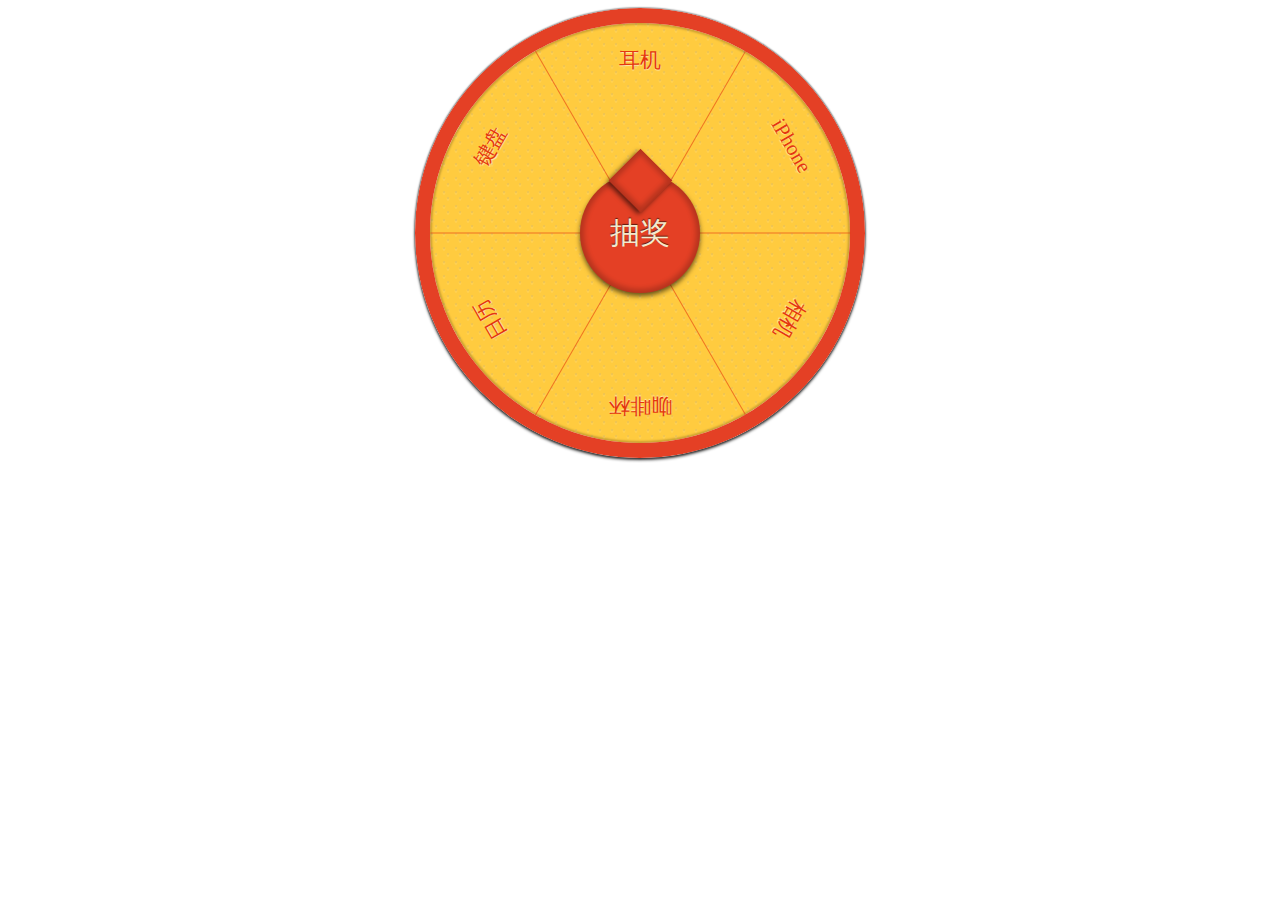
<file: demo/A Pen by koda/A Pen by koda.html>
<!DOCTYPE html>
<html lang="en">
	<head>
		<meta charset="UTF-8">
		<title>A Pen by koda</title>
		<link rel="stylesheet" href="./A Pen by koda_files/style.css">
	</head>

	<body>

		<section class="gb-wheel-container" id="gbWheel">
			<div class="gb-wheel-content gb-wheel-run" style="transform: rotate(10800deg);">
				<ul class="gb-wheel-line">
					<li class="gb-wheel-litem" style="transform: rotate(0.08333333333333333turn)"></li>
					<li class="gb-wheel-litem" style="transform: rotate(0.25turn)"></li>
					<li class="gb-wheel-litem" style="transform: rotate(0.41666666666666663turn)"></li>
					<li class="gb-wheel-litem" style="transform: rotate(0.5833333333333334turn)"></li>
					<li class="gb-wheel-litem" style="transform: rotate(0.75turn)"></li>
					<li class="gb-wheel-litem" style="transform: rotate(0.9166666666666666turn)"></li>
				</ul>
				<div class="gb-wheel-list">
					<div class="gb-wheel-item">
						<div class="gb-wheel-icontent" style="transform: rotate(0turn)">
							<p class="gb-wheel-iicon"><i class="icono-headphone"></i></p>
							<p class="gb-wheel-itext">耳机</p>
						</div>
					</div>
					<div class="gb-wheel-item">
						<div class="gb-wheel-icontent" style="transform: rotate(0.16666666666666666turn)">
							<p class="gb-wheel-iicon"><i class="icono-iphone"></i></p>
							<p class="gb-wheel-itext">iPhone</p>
						</div>
					</div>
					<div class="gb-wheel-item">
						<div class="gb-wheel-icontent" style="transform: rotate(0.3333333333333333turn)">
							<p class="gb-wheel-iicon"><i class="icono-camera"></i></p>
							<p class="gb-wheel-itext">相机</p>
						</div>
					</div>
					<div class="gb-wheel-item">
						<div class="gb-wheel-icontent" style="transform: rotate(0.5turn)">
							<p class="gb-wheel-iicon"><i class="icono-cup"></i></p>
							<p class="gb-wheel-itext">咖啡杯</p>
						</div>
					</div>
					<div class="gb-wheel-item">
						<div class="gb-wheel-icontent" style="transform: rotate(0.6666666666666666turn)">
							<p class="gb-wheel-iicon"><i class="icono-calendar"></i></p>
							<p class="gb-wheel-itext">日历</p>
						</div>
					</div>
					<div class="gb-wheel-item">
						<div class="gb-wheel-icontent" style="transform: rotate(0.8333333333333333turn)">
							<p class="gb-wheel-iicon"><i class="icono-keyboard"></i></p>
							<p class="gb-wheel-itext">键盘</p>
						</div>
					</div>
				</div>
			</div>
			<a href="javascript:;" class="gb-wheel-btn" id="gbLottery">抽奖</a>
		</section>
		<script src="./A Pen by koda_files/index.js.下载"></script>
	</body>
</html>
</file>
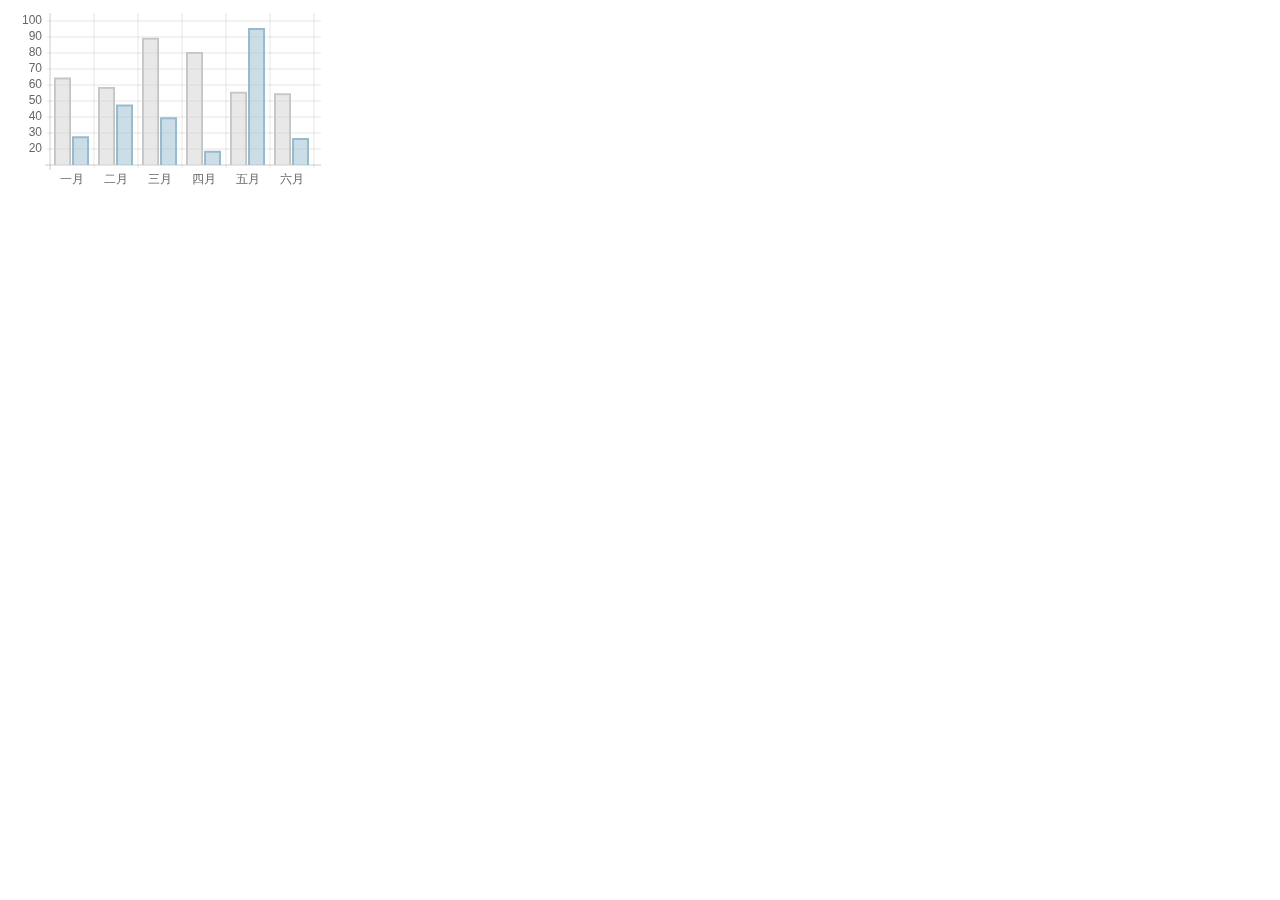
<file: demo/Bar_Chart/Bar_Chart.html>
<!DOCTYPE html>
<html>
	<head>
		<meta charset="utf-8" />
		<title>Bar_Chart</title>
		<script src="Chart.js"></script>
		<style type="text/css">
			html { cursor: url(../../img/a1.png),default; }
			body { display: inline-block; }
			#container { margin: 0 auto; }
		</style>
	</head>
	<body>
		<div id="container">
			<canvas id="canvas" width="320" height="180"></canvas>
		</div>

		<script>
			var barChartData = {
				labels: ["一月", "二月", "三月", "四月", "五月", "六月"],
				datasets: [{
						fillColor: "rgba(209, 209, 209, 0.5)",
						strokeColor: "rgba(197, 197, 197, 1)",
						data: [65, 59, 90, 81, 56, 55]
					},
					{
						fillColor: "rgba(151,187,205,0.5)",
						strokeColor: "rgba(151,187,205,1)",
						data: [28, 48, 40, 19, 96, 27]
					}
				]

			}

			var myLine = new Chart(document.getElementById("canvas").getContext("2d")).Bar(barChartData);
		</script>
	</body>
</html>
</file>
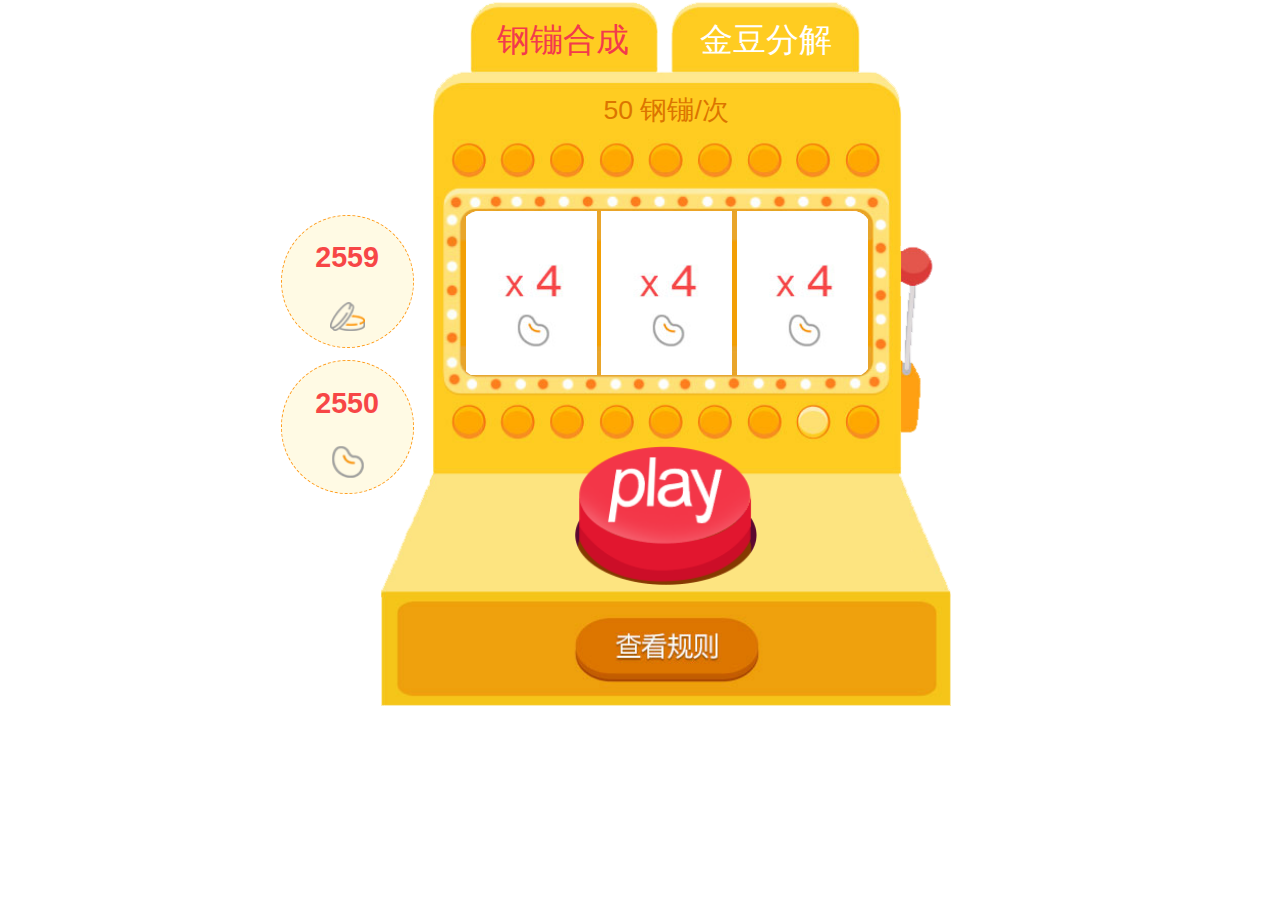
<file: demo/compound/jQuery专题页老虎机抽奖代码.html>
<!DOCTYPE html>
<html lang="en" style="font-size: 30.72px;">
	<head>
		<meta charset="UTF-8">
		<title>jQuery专题页老虎机抽奖代码</title>
		<script type="text/javascript" src="./jQuery专题页老虎机抽奖代码_files/simpl-fontSize.min.js.下载"></script>
		<link rel="stylesheet" href="./jQuery专题页老虎机抽奖代码_files/simpl-public.min.css">
		<link rel="stylesheet" href="./jQuery专题页老虎机抽奖代码_files/compound.min.css">
		<script type="text/javascript" src="./jQuery专题页老虎机抽奖代码_files/jquery.min.js.下载"></script>
		<script type="text/javascript" src="./jQuery专题页老虎机抽奖代码_files/easing.min.js.下载"></script>
	</head>
	<body>
		<div class="com-main">
			<ul class="coin">
				<li class="gb">
					<h3>2559</h3>
				</li>
				<li class="jd">
					<h3>2550</h3>
				</li>
			</ul>
			<div class="slots">
				<ul class="clearfix">
					<li class="fl active" data-type="gb">钢镚合成</li>
					<li class="fr" data-type="jd">金豆分解</li>
				</ul>
				<h3>50 钢镚/次</h3>
				<dl class="clearfix">
					<dd class="fl gb" style="background-position-y: 320.8rem;"></dd>
					<dd class="fl gb" style="background-position-y: 320.8rem;"></dd>
					<dd class="fl gb" style="background-position-y: 320.8rem;"></dd>
				</dl>
				<div class="play-btn" data-type="gb"></div>
				<div class="yg"></div>
				<div class="rule"></div>
			</div>
		</div>

		<script>
			$(function() {
				//抽奖切换
				$('.com-main .slots ul li').each(function() {
					$(this).click(function() {
						if ($(this).hasClass('active')) {
							return false
						}
						$(this).addClass('active').siblings().removeClass('active');
						var type = $(this).attr('data-type');
						$(".com-main .slots dl dd").attr({
							'class': "fl " + type
						});
						$('.com-main .slots .play-btn').attr('data-type', type);
						if (type === 'gb') {
							$('.com-main .slots h3').html('50 钢镚/次');
						} else if (type === 'jd') {
							$('.com-main .slots h3').html('1 金豆/次')
						}
					});
				});

				//抽奖play按钮
				$('.com-main .slots .play-btn').click(function() {
					var u = 160.4; //盒子的高度
					var random = '000'; //中奖随机数 ,分解金豆获取钢镚'000','111','222'，
					var _this = $(this);
					var type = $(this).attr('data-type');
					if (!_this.hasClass('active')) {
						_this.addClass('active');
						$(".com-main .slots dl dd").slots(u, random, function() {
							_this.removeClass('active'); //还有抽奖机会移除active
							$.giftWarm("恭喜你", '合成了<span>4</span>个金豆')
						});
					}
				});
			});
		</script>


	</body>
</html>
</file>
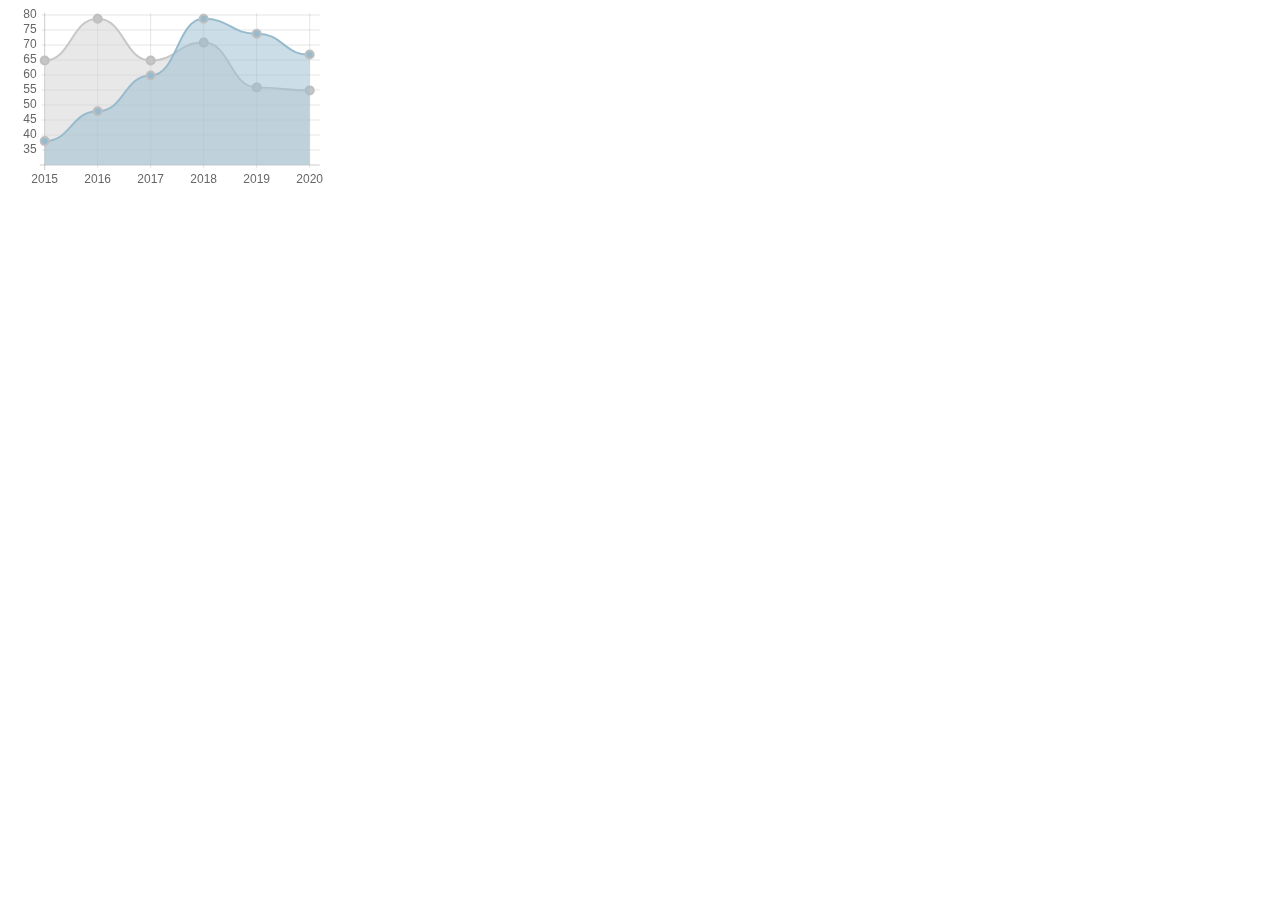
<file: demo/Line_Chart/Line_Chart.html>
<!DOCTYPE html>
<html>
	<head>
		<meta charset="utf-8" />
		<title>Line_Chart</title>
		<script src="Chart.js"></script>
		<style type="text/css">
			html { cursor: url(../../img/a1.png),default; }
			body { display: inline-block; }
			#container {  margin: 0 auto; }
		</style>
	</head>
	<body>
		<div id="container">
			<canvas id="canvas" width="320" height="180"></canvas>
		</div>

		<script>
			var lineChartData = {
				labels : ["2015","2016","2017","2018","2019","2020"],
				datasets: [{
						fillColor: "rgba(209, 209, 209, 0.5)",
						strokeColor: "rgba(197, 197, 197, 1)",
						pointColor: "rgba(197, 197, 197, 1)",
						pointStrokeColor: "#bfbfbf",
						data: [65, 79, 65, 71, 56, 55]
					},
					{
						fillColor: "rgba(151,187,205,0.5)",
						strokeColor: "rgba(151,187,205,1)",
						pointColor: "rgba(151,187,205,1)",
						pointStrokeColor: "#bfbfbf",
						data: [38, 48, 60, 79, 74, 67]
					}
				]

			}

			var myLine = new Chart(document.getElementById("canvas").getContext("2d")).Line(lineChartData);
		</script>
	</body>
</html>
</file>
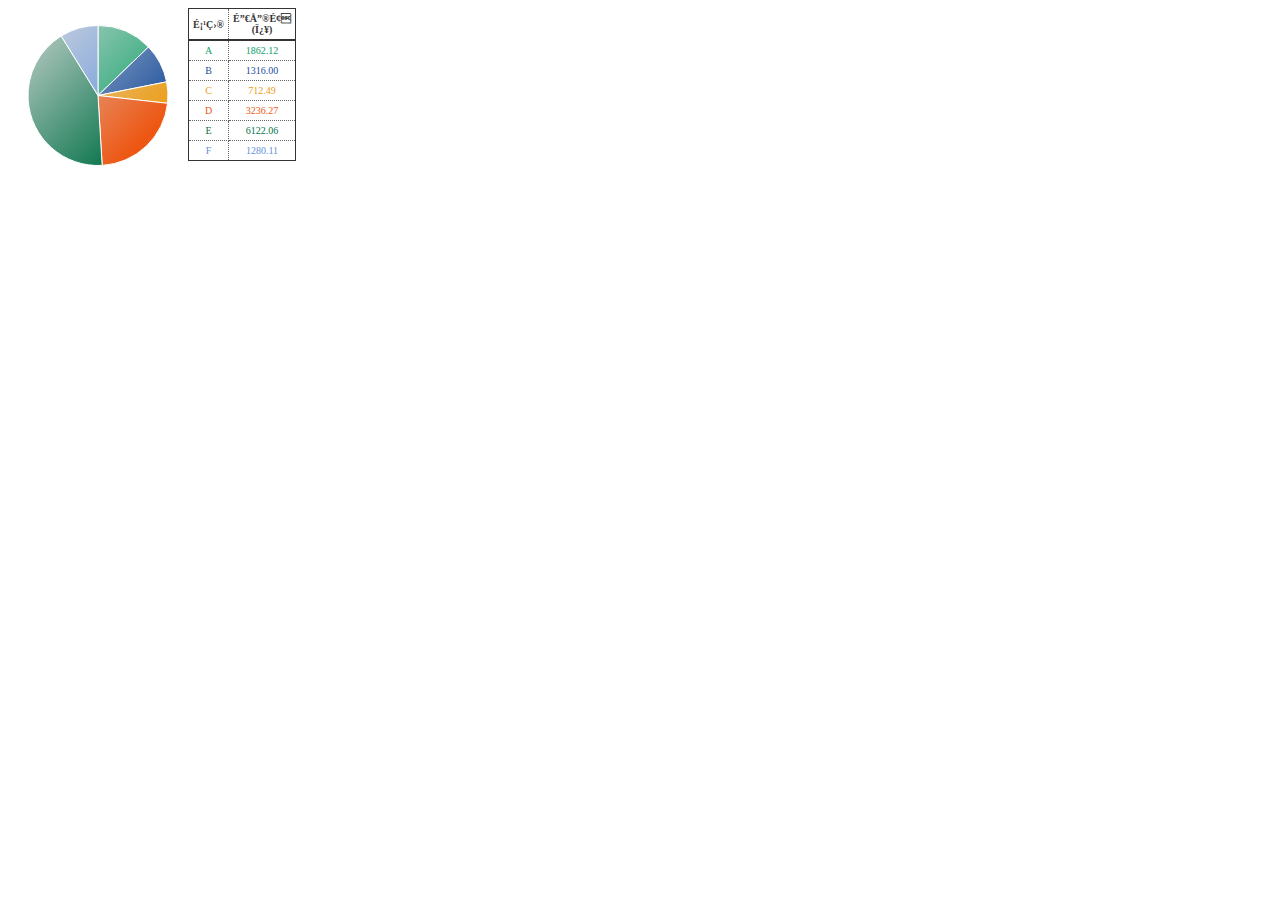
<file: demo/Pie_chart/Pie_chart.html>
<!DOCTYPE html>
<html charset="UTF-8">
	<title>Pie_chart</title>
	<style>
		html { cursor: url(../../img/a1.png),default; }
		body { display: inline-block; }
		#container {  margin: 0 auto; }
		#chart { float: left; cursor: url(../../img/a2.png),pointer; }
		#chartData { font-size: 10px; float: left; border-collapse: collapse; border: 1px solid #333; width: 105px; text-align: center; }
		#chartData th,#chartData td { padding: 4px; cursor: url(../../img/a2.png),pointer; border: 1px dotted #666; text-align: center; }
		#chartData th { cursor: url(../../img/a1.png),default; color: #333; border-bottom: 2px solid #333; text-transform: uppercase; }
		#chartData td.highlight { background: #e1e1e1; }
		#chartData tr:hover td { background: #e1e1e1; }
	</style>
	<script src="jquery.min.js"></script>
	<script>
		// 当DOM准备好时运行代码
		$(pieChart);
		function pieChart() {
	      //配置设置
			var chartSizePercent = 80; // 相对于画布宽度/高度的图表半径（百分比）
			var sliceBorderWidth = 1; // 每个切片周围边框的宽度（像素）
			var sliceBorderStyle = "#fff"; // 每片边缘的颜色
			var sliceGradientColour = "#ddd"; // 用于图表渐变的一端的颜色
			var maxPullOutDistance = 10; // 单击时将切片拉出的距离（以像素为单位）
			var pullOutFrameStep = 1; // 每个动画帧移动一个切片的像素数
			var pullOutFrameInterval = 40; // 每个动画帧之间的时间（毫秒）
			var pullOutBorderWidth = 1; // 拉出切片边框的宽度（像素）
			var pullOutBorderStyle = "#333"; // 拉出式切片边框的颜色
			var pullOutLabelPadding = -20; // 拉出切片与标签之间的填充
			var pullOutLabelFont = "bold 16px 'Trebuchet MS', Verdana, sans-serif"; // 拉出切片标签字体
			var pullOutValueFont = "bold 10px 'Trebuchet MS', Verdana, sans-serif"; // 拉出切片值字体
			var pullOutValuePrefix = "￥"; // 拉出切片值前缀
			var pullOutShadowColour = "rgba( 0, 0, 0, .3 )"; // 用于拉出切片阴影的颜色
			var pullOutShadowOffsetX = 5; // 拉出切片阴影的X偏移（像素）
			var pullOutShadowOffsetY = 5; // 拉出切片阴影的Y偏移（像素）
			var pullOutShadowBlur = 6; // 模糊拉出切片阴影的程度
			var chartStartAngle = -.5 * Math.PI; // 从12点开始而不是3点

			// 为图表声明一些变量
			var canvas; // 页面中的canvas元素
			var currentPullOutSlice = -1; // 当前取出的切片（-1=无切片）
			var currentPullOutDistance = 0; // 当前在动画中拉出的切片有多少像素
			var animationId = 0; // 跟踪由setInterval（）创建的动画的间隔ID
			var chartData = []; // 图表数据（标签、值和角度）
			var chartColours = []; // 图表颜色（从HTML表中提取）
			var totalValue = 0; // 图表中所有值的总和
			var canvasWidth; // 画布的宽度（像素）
			var canvasHeight; // 画布的高度（像素）
			var centreX; // 画布/图表中心的X坐标
			var centreY; // 画布/图表中心的Y坐标
			var chartRadius; // 饼图的半径（像素）

			// 把事情准备好并画出图表
			init();

			/**
			 设置图表数据和颜色，以及图表和表单击处理程序，并绘制初始饼图
			 */
			function init() {

				// 获取页面中的canvas元素
				canvas = document.getElementById('chart');
				// 如果浏览器不支持画布，则退出
				if (typeof canvas.getContext === 'undefined') return;
				// 初始化画布和图表的一些属性
				canvasWidth = canvas.width;
				canvasHeight = canvas.height;
				centreX = canvasWidth / 2;
				centreY = canvasHeight / 2;
				chartRadius = Math.min(canvasWidth, canvasHeight) / 2 * (chartSizePercent / 100);

				// 从表中获取数据，并将单击处理程序分配给表数据单元格
				var currentRow = -1;
				var currentCell = 0;

				$('#chartData td').each(function() {
					currentCell++;
					if (currentCell % 2 != 0) {
						currentRow++;
						chartData[currentRow] = [];
						chartData[currentRow]['label'] = $(this).text();
					} else {
						var value = parseFloat($(this).text());
						totalValue += value;
						value = value.toFixed(2);
						chartData[currentRow]['value'] = value;
					}

					// 将切片索引存储在此单元格中，并向其附加一个单击处理程序
					$(this).data('slice', currentRow);
					$(this).click(handleTableClick);

					// 提取并储存细胞颜色
					if (rgb = $(this).css('color').match(/rgb\((\d+), (\d+), (\d+)/)) {
						chartColours[currentRow] = [rgb[1], rgb[2], rgb[3]];
					} else if (hex = $(this).css('color').match(/#([a-fA-F0-9]{2})([a-fA-F0-9]{2})([a-fA-F0-9]{2})/)) {
						chartColours[currentRow] = [parseInt(hex[1], 16), parseInt(hex[2], 16), parseInt(hex[3], 16)];
					} else {
						alert("错误：无法确定颜色！请使用‘#xxxxxx’格式指定表格颜色");
						return;
					}

				});

				//现在计算并存储图表数据中每个切片的开始和结束角度
				//饼图中切片的当前位置（从0到1）
				var currentPos = 0;

				for (var slice in chartData) {
					chartData[slice]['startAngle'] = 2 * Math.PI * currentPos;
					chartData[slice]['endAngle'] = 2 * Math.PI * (currentPos + (chartData[slice]['value'] / totalValue));
					currentPos += chartData[slice]['value'] / totalValue;
				}

				// 准备好了！现在绘制饼图，并将单击处理程序添加到其中
				drawChart();
				$('#chart').click(handleChartClick);
			}

			/**
				在图表区域中处理鼠标单击。
				如果单击了某个切片，则将其打开或关闭。
				如果用户在馅饼外单击，请将任何切片推回。
				@param Event单击事件
			*/
			function handleChartClick(clickEvent) {

				//获取鼠标光标在单击时相对于画布的位置
				var mouseX = clickEvent.pageX - this.offsetLeft;
				var mouseY = clickEvent.pageY - this.offsetTop;

				//是饼图内部的点击吗？
				var xFromCentre = mouseX - centreX;
				var yFromCentre = mouseY - centreY;
				var distanceFromCentre = Math.sqrt(Math.pow(Math.abs(xFromCentre), 2) + Math.pow(Math.abs(yFromCentre), 2));

				if (distanceFromCentre <= chartRadius) {

					//是的，点击在图表中。
					//通过比较相对于图表中心的角度来查找单击的切片。
					var clickAngle = Math.atan2(yFromCentre, xFromCentre) - chartStartAngle;
					if (clickAngle < 0) clickAngle = 2 * Math.PI + clickAngle;

					for (var slice in chartData) {
						if (clickAngle >= chartData[slice]['startAngle'] && clickAngle <= chartData[slice]['endAngle']) {
							//找到切片。根据需要将其拉出或推入。
							toggleSlice(slice);
							return;
						}
					}
				}

				//用户必须已在饼图外部单击。把拔出的切片推回去。
				pushIn();
			}

			/**
			 在表区域中处理鼠标单击。
			 从存储在单击表格单元格，然后切换切片
			 @param Event点击事件
			*/
			function handleTableClick(clickEvent) {
				var slice = $(this).data('slice');
				toggleSlice(slice);
			}

			/**
			*往里或往外推一片。
			*如果已经拔出了，就把它推进去。否则，拔出来。
			*@param对切片索引进行编号（介于0和切片数-1之间）
			*/

			function toggleSlice(slice) {
				if (slice == currentPullOutSlice) {
					pushIn();
				} else {
					startPullOut(slice);
				}
			}

			/**
			*开始从馅饼里取出一片。
			*@param对切片索引进行编号（介于0和切片数-1之间）
			*/

			function startPullOut(slice) {

				// 如果我们已经把这个切出来了就退出
				if (currentPullOutSlice == slice) return;

				// 记录我们取出的切片，清除之前的任何动画，然后开始动画
				currentPullOutSlice = slice;
				currentPullOutDistance = 0;
				clearInterval(animationId);
				animationId = setInterval(function() {
					animatePullOut(slice);
				}, pullOutFrameInterval);

				// 突出显示关键字表中的相应行
				$('#chartData td').removeClass('highlight');
				var labelCell = $('#chartData td:eq(' + (slice * 2) + ')');
				var valueCell = $('#chartData td:eq(' + (slice * 2 + 1) + ')');
				labelCell.addClass('highlight');
				valueCell.addClass('highlight');
			}

			/**
			*绘制一个拉出动画的帧。
			*@param Number被取出的切片的索引
			*/

			function animatePullOut(slice) {

				// 再把切片拿出来
				currentPullOutDistance += pullOutFrameStep;

				// 如果我们把它拉出来了，就不要再做动画了
				if (currentPullOutDistance >= maxPullOutDistance) {
					clearInterval(animationId);
					return;
				}

				// 画框
				drawChart();
			}

			/**
			*把拔出的切片推回去。
			*重置动画变量并重新绘制图表。
			*同时取消亮显表中的所有行。
			*/
			function pushIn() {
				currentPullOutSlice = -1;
				currentPullOutDistance = 0;
				clearInterval(animationId);
				drawChart();
				$('#chartData td').removeClass('highlight');
			}


			/**
			*画出图表。
			*把馅饼的每一片都圈起来，然后画出来。
			*/
			function drawChart() {

				// 获取绘图上下文
				var context = canvas.getContext('2d');

				// 清理画布，准备好新的画框
				context.clearRect(0, 0, canvasWidth, canvasHeight);

				// 绘制图表的每个切片，跳过拉出切片（如果有）
				for (var slice in chartData) {
					if (slice != currentPullOutSlice) drawSlice(context, slice);
				}

				// 如果有一个有效的拉出切片，就画出来
				//（我们最后画一个拉出片，这样它的阴影就不会被画掉）
				if (currentPullOutSlice != -1) drawSlice(context, currentPullOutSlice);
			}

			/**
			*在图表中绘制单个切片。
			*@param Context要绘制的画布上下文
			*@param Number要绘制的切片的索引
			*/

			function drawSlice(context, slice) {

				// 计算切片调整后的开始和结束角度
				var startAngle = chartData[slice]['startAngle'] + chartStartAngle;
				var endAngle = chartData[slice]['endAngle'] + chartStartAngle;

				if (slice == currentPullOutSlice) {

					//我们正在把这块切出来。
					//将其从饼图中心偏移，绘制文本标签，加上阴影。
					var midAngle = (startAngle + endAngle) / 2;
					var actualPullOutDistance = currentPullOutDistance * easeOut(currentPullOutDistance / maxPullOutDistance, .8);
					startX = centreX + Math.cos(midAngle) * actualPullOutDistance;
					startY = centreY + Math.sin(midAngle) * actualPullOutDistance;
					context.shadowOffsetX = pullOutShadowOffsetX;
					context.shadowOffsetY = pullOutShadowOffsetY;
					context.shadowBlur = pullOutShadowBlur;

				} else {

					// 这一块没有拔出来，所以从馅饼中心拔出来
					startX = centreX;
					startY = centreY;
				}

				// 设置切片的渐变填充
				var sliceGradient = context.createLinearGradient(0, 0, canvasWidth * .75, canvasHeight * .75);
				sliceGradient.addColorStop(0, sliceGradientColour);
				sliceGradient.addColorStop(1, 'rgb(' + chartColours[slice].join(',') + ')');

				// 绘制切片
				context.beginPath();
				context.moveTo(startX, startY);
				context.arc(startX, startY, chartRadius, startAngle, endAngle, false);
				context.lineTo(startX, startY);
				context.closePath();
				context.fillStyle = sliceGradient;
				context.shadowColor = (slice == currentPullOutSlice) ? pullOutShadowColour : "rgba( 0, 0, 0, 0 )";
				context.fill();
				context.shadowColor = "rgba( 0, 0, 0, 0 )";

				// 适当设置切片边框的样式
				if (slice == currentPullOutSlice) {
					context.lineWidth = pullOutBorderWidth;
					context.strokeStyle = pullOutBorderStyle;
				} else {
					context.lineWidth = sliceBorderWidth;
					context.strokeStyle = sliceBorderStyle;
				}

				// 绘制切片边框
				context.stroke();
				
				// 绘制数据
				// context.fillStyle = 'rgb(' + chartColours[slice].join(',') + ')';
				context.fillStyle = "#323232";
				context.textAlign = "center";
				context.font = pullOutLabelFont;
				context.fillText(chartData[slice]['label'] + " (" + (parseInt(chartData[slice]['value'] /
						totalValue * 100 + .5)) + "%)", centreX + Math.cos(midAngle) * (chartRadius + maxPullOutDistance +
					pullOutLabelPadding), centreY + Math.sin(midAngle) * (chartRadius + maxPullOutDistance + pullOutLabelPadding));
				// context.font = pullOutValueFont;
				// context.fillText(pullOutValuePrefix + chartData[slice]['value'], centreX + Math.cos(midAngle) * (chartRadius + maxPullOutDistance +
				// 	pullOutLabelPadding), centreY + Math.sin(midAngle) * (chartRadius + maxPullOutDistance + pullOutLabelPadding)+15);
				
			}


			/*
			*@param Number当前行驶距离与最大距离之比
			*@param Number幂（数字越大，表示逐渐变缓）
			*@return Number新比率
			*/
			function easeOut(ratio, power) {
				return (Math.pow(1 - ratio, power) + 1);
			}

		}
	</script>

	</head>
	<body>
		<div id="container">
			<canvas id="chart" width="180" height="175"></canvas>
			<table id="chartData">
				<tbody>
					<tr>
						<th>项目</th>
						<th>销售额 (￥)</th>
					</tr>
					<tr style="color: #0DA068">
						<td>A</td>
						<td>1862.12</td>
					</tr>
					<tr style="color: #194E9C">
						<td>B</td>
						<td>1316.00</td>
					</tr>
					<tr style="color: #ED9C13">
						<td>C</td>
						<td>712.49</td>
					</tr>
					<tr style="color: #ED5713">
						<td>D</td>
						<td>3236.27</td>
					</tr>
					<tr style="color: #057249">
						<td>E</td>
						<td>6122.06</td>
					</tr>
					<tr style="color: #5F91DC">
						<td>F</td>
						<td>1280.11</td>
					</tr>
				</tbody>
			</table>
		</div>
	</body>
</html>
</file>
<file: css/common.css>
* {
  /*相关按钮及子元素的文本将不可选*/
  -moz-user-select: none;
  -o-user-select: none;
  -khtml-user-select: none;
  /*移动端禁止选中内容*/
  -webkit-user-select: none;
  -ms-user-select: none;
  user-select: none;
  /*“transparent是全透明黑色(black)的速记法*/
  -webkit-tap-highlight-color: transparent;
  border: 0;/*无边框颜色*/
}

/*
outline （轮廓）是绘制于元素周围的一条线，
位于边框边缘的外围，可起到突出元素的作用。
注释：轮廓线不会占据空间，也不一定是矩形。
*/
*,*:before, *:after {
  margin: 0;/*外边距，内边距，边框线*/
  padding: 0;
  outline: 0;
}

body {
  /*font-family 可以把多个字体名称作为一个"回退"系统来保存。
  如果浏览器不支持第一个字体，则会尝试下一个。*/
  font-family: "microsoft yahei", Verdana, Arial, 微软雅黑;
  cursor: url(../img/a1.png), auto;
}

ul,ol,li {
  /*list-style 简写属性在一个声明中设置所有的列表属性。*/
  list-style: none;
}

img,span,a,dt {
  display: inline-block;
}

a {
  text-decoration: none;
  color: #333;
  cursor: url(../img/a2.png), pointer;
}

h1,h2,h3 {
  font-size: 16px;
}

.indent-40 {
  text-indent: 40px;
}

.indent-60 {
  text-indent: 60px;
}

.l {
  float: left;
}

.r {
  float: right;
}

.clearfix {
  zoom: 1;
}

.clearfix:before,.clearfix:after {
  content: "";
  display: block;
  clear: both;
}

.container-fluid {
  width: 100%;
  text-align: center;
}

body {
  color: #333;
  background: #559664;
  background-size: 100%;
}

/*头部*/
header {
  width: 100%;
  height: 270px;
  background: url(../img/top.jpg) center top no-repeat;
}

.header-box {
  margin: 0 auto;
  width: 1050px;
  height: 100%;
}

.header-box p {
  position: relative;
  top: 70px;
  width: 340px;
  color: #fff;
  text-shadow: #1f5a37 1px 1px 1px;
  font-size: 14px;
  line-height: 26px;
}

/*设置了外边框，宽度，高度和手型光标*/
.header-box .box {
 margin: 20px auto;  /*外边距默认 */
  cursor: url(../img/a2.png), pointer; /*手型光标 */
  width: 80px;
  height: 80px;
}
/* 
附：cursor属性收集

光标类型   CSS
十字准心 cursor: crosshair;
手 cursor: pointer;
cursor: hand;
写两个是为了照顾IE5，它只认hand。
等待/沙漏 cursor: wait;
帮助 cursor: help;
无法释放 cursor: no-drop;
文字/编辑 cursor: text;
可移动对象 cursor: move;
向上改变大小(North)   cursor: n-resize;
向下改变大小(South)   cursor: s-resize;
向右改变大小(East)   cursor: e-resize;
向左改变大小(West)   cursor: w-resize;
向上右改变大小(North East)   cursor: ne-resize;
向上左改变大小(North West)   cursor: nw-resize;
向下右改变大小(South East)   cursor: se-resize;
向下左改变大小(South West)   cursor: sw-resize;
自动 cursor: auto;
禁止 cursor:not-allowed;
处理中 cursor: progress;
系统默认 cursor: default;
用户自定义（可用动画） cursor: url(‘ # ‘);
# = 光标文件地址    (注意文件格式必须为：.cur 或 .ani)。 */
.header-box .light {
  margin: 0 auto;
  width: 35px;
  height: 35px;
  background: radial-gradient(circle, #ffffff 0%, rgba(255, 255, 255, 0) 100%);
  border-radius: 50%;
}

.header-box .box1 {
  animation: twinkle 2s linear infinite alternate;
  position: relative;
  top: 0;
  left: 45px;
}

.header-box .box2 {
  animation: twinkle 2s linear 1s infinite alternate;
  position: relative;
  top: -30px;
  left: 5px;
}

@keyframes Light {
  0%,50%,100% {
    transform: scale(1);
  }

  25% {
    transform: scale(10);
  }

  75% {
    transform: scale(15);
  }
}

@keyframes twinkle {
  0% {
    transform: rotate(0deg) scale(1);
  }

  25% {
    transform: rotate(90deg) scale(0.5);
  }

  50% {
    transform: rotate(180deg) scale(0);
  }

  100% {
    transform: rotate(0deg) scale(0);
  }
}

.header-box .star {
  position: relative;
  margin: 0 auto;
  width: 50px;
  height: 50px;
}

.header-box .spot {
  position: absolute;
  top: 21px;
  left: 21px;
  width: 10px;
  height: 10px;
  border-radius: 50%;
  background-color: rgba(250, 234, 3, 1);
  box-shadow: 0px 5px 6px yellow, 0px -5px 6px yellow;
}

.header-box .srT {
  position: absolute;
  left: 23px;
  width: 0;
  height: 0;
  border-left: 3px solid transparent;
  border-right: 3px solid transparent;
}

.header-box .srL {
  position: absolute;
  top: 23px;
  width: 0;
  height: 0;
  border-top: 3px solid transparent;
  border-bottom: 3px solid transparent;
}

.header-box .sr1 {
  top: 0;
  border-bottom: 25px solid yellow;
}

.header-box .sr4 {
  bottom: 0;
  border-top: 25px solid yellow;
}

.header-box .sr2 {
  left: 5px;
  border-right: 20px solid yellow;
}

.header-box .sr3 {
  right: 5px;
  border-left: 20px solid yellow;
}

.header-box .album {
  position: absolute;
  top: 120px;
  right: 13%;
  cursor: url(../img/a2.png), pointer;
  width: 175px;
  height: 175px;
  background: url(../img/hbg.png) no-repeat;
  transition: transform 0.3s linear 0s;
}

.header-box .album img {
  width: 135px;
  height: 120px;
  margin: 20px 0 0 17px;
}

/*导航*/
.nav {
  display: inline-block;
  background: rgba(56, 134, 72, 1);
  width: 100%;
  height: 40px;
}

.nav .title {
  margin: -40px 0 0 15%;
  width: 130px;
  color: #fff;
  font-size: 30px;
  -webkit-box-reflect: below 0 -webkit-gradient(linear, 0 0, 0 100%, from(transparent), to(white));
}

.nav ul {
  margin: 0 auto;
  width: 600px;
  height: 50px;
  font-size: 16px;
}

.nav ul li {
  float: left;
  margin: -8px 15px 0 15px;
  padding: 2px 0;
  height: 50px;
  line-height: 50px;
}

.nav ul li a {
  color: #fff;
  padding: 0 15px;
}

.nav ul .current {
  background-color: #538c09;
  border-radius: 0px 30px;
}

.nav ul li a:hover {
  background-color: #538c09;
  border-radius: 0px 30px;
  transition: background-color 0.3s linear 0s;
}

/*修饰*/
.leaf {
  background-color: #538c09;
  border-radius: 0px 30px;
  padding: 10px 20px;
}

.embellish .rocket {
  display: none;
  cursor: url(../img/a2.png), pointer;
  position: fixed;
  bottom: 40px;
  right: 10px;
  width: 71px;
  height: 135px;
  transition: all 0.6s;
  background: url(../img/e1.png);
}

.embellish .rocket:hover {
  transition: all 0.6s;
  background: url(../img/e2.png);
}

/*底部*/
footer {
  overflow: hidden;
  margin-top: 66px;
  width: 100%;
  height: 80px;
  color: #222;
  background: #226039;
  font-size: 14px;
  line-height: 80px;
  text-align: center;
}
</file>
<file: css/icon-mass.css>
@font-face {font-family: "iconfont";
  src: url('iconfont.eot?t=1589814364219'); /* IE9 */
  src: url('iconfont.eot?t=1589814364219#iefix') format('embedded-opentype'), /* IE6-IE8 */
  url('[data-uri]') format('woff2'),
  url('iconfont.woff?t=1589814364219') format('woff'),
  url('iconfont.ttf?t=1589814364219') format('truetype'), /* chrome, firefox, opera, Safari, Android, iOS 4.2+ */
  url('iconfont.svg?t=1589814364219#iconfont') format('svg'); /* iOS 4.1- */
}

.iconfont {
  font-family: "iconfont" !important;
  font-size: 16px;
  font-style: normal;
  -webkit-font-smoothing: antialiased;
  -moz-osx-font-smoothing: grayscale;
}

.icon-zan22:before {
  content: "\e78d";
}

.icon-tupian:before {
  content: "\e62e";
}

.icon-zan11:before {
  content: "\e609";
}

.icon-zan1:before {
  content: "\e78b";
}

.icon-xiaolian:before {
  content: "\e6ff";
}

.icon-zan2:before {
  content: "\e78c";
}
</file>
<file: css/message.css>
section {
  padding: 35px 0;
  width: 100%;
  min-height: 640px;
  background: url(../img/cloud.jpg) top center;
}
section .comment {
  margin: 0 auto;
  padding: 10px;
  width: 620px;
  min-height: 500px;
  background-color: rgb(204, 224, 209);
  border-radius: 15px;
}
section .frame {
  position: relative;
  margin: 0 auto;
  margin-bottom: 40px;
  padding: 10px;
  width: 580px;
  height: 200px;
}
section .frame .record {
  position: absolute;
  top: 16px;
  left: 20px;
  z-index: 3;
  cursor: url(../img/a2.png), pointer;
  width: 40px;
  height: 40px;
  background-color: rgb(204, 224, 209);
  font-size: 14px;
  text-align: center;
  line-height: 40px;
  border: 1px solid #31763f;
  border-radius: 50%;
}
section .frame .arc {
  position: absolute;
  top: 12px;
  left: 15px;
  z-index: 2;
  width: 50px;
  height: 50px;
  background-color: rgb(204, 224, 209);
  border-bottom: 1px solid #31763f;
  border-radius: 50%;
  border-left: 1px solid transparent;
  border-right: 1px solid transparent;
}
section .frame .box {
  position: relative;
  top: 45px;
  padding: 20px;
  height: 70px;
  border: 1px solid #31763f;
  border-radius: 10px;
}
section .frame textarea {
  background-color: rgb(204, 224, 209);
  margin: 0 auto;
  width: 100%;
  height: 100%;
  font-size: 16px;
  resize: none;
}
section .frame a {
  position: relative;
  top: 55px;
}
section .frame a i {
  font-size: 24px;
}
section .frame a:nth-of-type(1) {
  left: 15px;
}
section .frame a:nth-of-type(2) {
  left: 30px;
}
section .frame .oButton {
  background-color: #44c578;
  font-size: 18px;
  color: #ffffff;
  width: 100px;
  height: 40px;
  text-align: center;
  line-height: 40px;
  border-radius: 10px;
}
section .frame a:nth-of-type(3) {
  right: -400px;
}
section .show {
  position: relative;
  margin: 0 auto;
  padding: 15px;
  width: 580px;
  min-height: 130px;
  border-top: 1px solid #31763f;
}
section .show .tl {
  position: absolute;
  top: -31px;
  background-color: rgb(204, 224, 209);
  width: 60px;
  height: 30px;
  text-align: center;
  line-height: 30px;
  color: #31763f;
  font-weight: bold;
  border: 1px solid #31763f;
  border-bottom: transparent;
  border-radius: 10px;
}
section .show .people {
  margin-bottom: 12px;
  padding: 15px;
  box-shadow: inset 0 0 10px rgba(0, 0, 0, 0.4),
    inset 0 0 10px rgba(255, 255, 255, 0.4);
  border-radius: 15px;
  position: relative;
  min-height: 100px;
}
section .show .people img {
  width: 50px;
  height: 50px;
  border-radius: 40%;
}
section .show .people .issuer {
  margin: 5px 0 0 15px;
  font-size: 14px;
  color: #31763f;
}
section .show .people .issue {
  margin: 5px 0 0 20px;
  width: 84%;
  min-height: 40px;
}
section .show .people .time {
  position: absolute;
  top: 15px;
  right: 15px;
  font-size: 14px;
  color: #9d9d9d;
}
section .show .people a {
  position: absolute;
  bottom: 15px;
}
section .show .people .a1 {
  right: 115px;
}
section .show .people .a2 {
  right: 80px;
}
section .show .people .a3 {
  right: 25px;
}
section .show .people .icon-zan11,
.icon-zan22 {
  font-size: 18px;
  color: #44c578;
}
footer {
  margin-top: 0;
}
</file>
<file: css/icon-study.css>
@font-face {font-family: "iconfont";
  src: url('iconfont.eot?t=1589352540905'); /* IE9 */
  src: url('iconfont.eot?t=1589352540905#iefix') format('embedded-opentype'), /* IE6-IE8 */
  url('[data-uri]') format('woff2'),
  url('iconfont.woff?t=1589352540905') format('woff'),
  url('iconfont.ttf?t=1589352540905') format('truetype'), /* chrome, firefox, opera, Safari, Android, iOS 4.2+ */
  url('iconfont.svg?t=1589352540905#iconfont') format('svg'); /* iOS 4.1- */
}

.iconfont {
  font-family: "iconfont" !important;
  font-size: 16px;
  font-style: normal;
  -webkit-font-smoothing: antialiased;
  -moz-osx-font-smoothing: grayscale;
}

.icon-yumaobi:before {
  content: "\e65d";
}

.icon-biji1:before {
  content: "\e605";
}

.icon-liuyan:before {
  content: "\e616";
}

.icon-dian:before {
  content: "\ec1e";
}
</file>
<file: css/study.css>
section {
  margin: 20px auto;
  padding: 15px;
  width: 1050px;
  overflow: hidden;
  border-radius: 15px;
}
.aside {
  float: left;
  width: 200px;
}
.aside dl {
  overflow: hidden;
  height: 100%;
  transition: height 0.4s;
}
.aside dt {
  z-index: 2;
  position: relative;
  cursor: url(../img/a2.png), pointer;
  margin-bottom: 6px;
  color: rgba(255, 255, 255, 0.8);
  font-weight: bold;
}
.aside dd {
  position: relative;
  top: 0;
  cursor: url(../img/a2.png), pointer;
  padding: 5px 0 5px 20px;
  width: 160px;
  overflow: hidden;
  text-overflow: ellipsis;
  white-space: nowrap;
  transition: top 0.4s linear 0s;
}
.aside dd:nth-child(even) {
  color: rgba(255, 255, 255, 0.5);
}
.aside dd:nth-child(odd) {
  color: rgba(255, 255, 255, 0.9);
}
.aside dd:hover {
  font-size: 18px;
  font-weight: bold;
  color: #87de0d;
  text-shadow: rgba(0, 0, 0, 0.5) 2px 0 0, rgba(0, 0, 0, 0.5) 0 2px 0,
    rgba(0, 0, 0, 0.5) -2px 0 0, rgba(0, 0, 0, 0.5) 0 -2px 0;
}
.aside .current {
  font-size: 18px;
  font-weight: bold;
  color: #87de0d !important;
  text-shadow: rgba(0, 0, 0, 0.5) 2px 0 0, rgba(0, 0, 0, 0.5) 0 2px 0,
    rgba(0, 0, 0, 0.5) -2px 0 0, rgba(0, 0, 0, 0.5) 0 -2px 0;
}
article {
  float: right;
  background-color: rgba(255, 255, 255, 0.7);
  padding: 20px 20px 345px 20px;
  width: 800px;
  border-radius: 15px;
}
article .project h2 {
  color: #31763f;
  font-size: 26px;
  margin-bottom: 10px;
}
article .project h2 em {
  font-weight: bold;
  font-size: 24px;
  margin-right: 5px;
}
article .project .case h3 {
  color: #565656;
  font-size: 18px;
  margin-bottom: 10px;
}
article .project .case h3 em {
  font-size: 20px;
  margin: 0 5px 0 20px;
}
article .project .case p {
  letter-spacing: 1px;
  margin: 0 0 6px 32px;
  width: 740px;
  font-size: 16px;
}
article .project .case table {
  font-size: 14px;
  border-collapse: collapse;
  margin: 10px auto;
  width: 740px;
  background-color: rgba(255, 255, 255, 0.8);
}
article .project .case table tr:nth-child(even) {
  background-color: rgba(255, 255, 255, 0.7);
}
article .project .case table tr:nth-child(odd) {
  background-color: #f6f3ed;
}
article .project .case table p {
  letter-spacing: 0;
  width: 100%;
  margin: 0;
}
article .project .case table th {
  padding: 5px;
  background-color: #555;
  border-right: 1px solid #ccc;
  text-align: left;
  color: #fff;
}
article .project .case table td {
  user-select: text;
  padding: 5px 6px;
  min-width: 24px;
  line-height: 24px;
  border: 1px solid #d4d4d4;
}
article .project .case .code {
  cursor: url(../img/a2.png), pointer;
  margin: 5px auto;
  padding: 10px;
  width: 720px;
  font-family: "arial";
  background-color: #c6c6c6;
}
article .project .case .code p {
  letter-spacing: 0;
  margin: 0;
  width: 100%;
  height: 26px;
  line-height: 26px;
  font-size: 20px;
  user-select: text;
}
</file>
<file: demo/A Pen by koda/A Pen by koda_files/style.css>
html {
    font-size: 7px;
	cursor: url(a1.png),default;
}

.gb-wheel-container ul,
.gb-wheel-container li,
.gb-wheel-container p {
    margin: 0;
    padding: 0
}

.gb-wheel-container ul,
.gb-wheel-container li {
    list-style: none
}

.gb-wheel-container {
    margin: 0 auto;
    position: relative;
    width: 30rem;
    height: 30rem;
    border-radius: 50%;
    box-shadow: 0 2px 3px #333, 0 0 2px #000;
    overflow: hidden
}

.gb-wheel-content {
    position: absolute;
    left: 1rem;
    top: 1rem;
    z-index: 2;
    width: 28rem;
    height: 28rem;
    box-sizing: border-box;
    border-radius: inherit;
    background-clip: padding-box;
    background: -webkit-radial-gradient(rgba(100, 100, 100, 0.1) 15%, transparent 16%) 0 0, -webkit-radial-gradient(rgba(100, 100, 100, 0.1) 15%, transparent 16%) 8px 8px, -webkit-radial-gradient(rgba(255, 255, 255, 0.1) 15%, transparent 20%) 0 1px, -webkit-radial-gradient(rgba(255, 255, 255, 0.1) 15%, transparent 20%) 8px 9px;
    background: radial-gradient(rgba(100, 100, 100, 0.1) 15%, transparent 16%) 0 0, radial-gradient(rgba(100, 100, 100, 0.1) 15%, transparent 16%) 8px 8px, radial-gradient(rgba(255, 255, 255, 0.1) 15%, transparent 20%) 0 1px, radial-gradient(rgba(255, 255, 255, 0.1) 15%, transparent 20%) 8px 9px;
    background-color: #ffcb3f;
    background-size: 12px 14px
}

.gb-wheel-content:before {
    content: ' ';
    position: absolute;
    left: -1rem;
    top: -1rem;
    z-index: -1;
    width: 28rem;
    height: 28rem;
    border-radius: inherit;
    border: 1rem solid #E44025;
    box-shadow: 0 0 2px 2px rgba(0, 0, 0, 0.2) inset
}

.gb-wheel-list {
    position: absolute;
    left: 0;
    top: 0;
    width: inherit;
    height: inherit;
    z-index: 9999
}

.gb-wheel-item {
    position: absolute;
    left: 0;
    top: 0;
    width: 100%;
    height: 100%;
    color: #e4370e;
    font-weight: bold;
    text-shadow: 0 1px 1px rgba(255, 255, 255, 0.6)
}

.gb-wheel-icontent {
    position: relative;
    display: block;
    padding-top: 1.5rem;
    margin: 0 auto;
    text-align: center;
    -webkit-transform-origin: 50% 14rem;
    -ms-transform-origin: 50% 14rem;
    transform-origin: 50% 14rem
}

.gb-wheel-itext {
    font-size: 1.4rem;
    font-weight: lighter
}

.gb-wheel-iicon [class*=icono-] {
    color: #e4370e
}

.gb-wheel-line {
    position: absolute;
    left: 0;
    top: 0;
    width: inherit;
    height: inherit;
    z-index: 99
}

.gb-wheel-litem {
    position: absolute;
    left: 14rem;
    top: 0;
    width: 1px;
    height: 14rem;
    background-color: rgba(228, 55, 14, 0.6);
    overflow: hidden;
    -webkit-transform-origin: 50% 14rem;
    -ms-transform-origin: 50% 14rem;
    transform-origin: 50% 14rem
}

.gb-wheel-btn {
    position: absolute;
    left: 11rem;
    top: 11rem;
    z-index: 400;
    width: 8rem;
    height: 8rem;
    border-radius: 50%;
    color: #F4E9CC;
    background-color: #E44025;
    line-height: 8rem;
    text-align: center;
    font-size: 2rem;
    text-shadow: 0 -1px 1px rgba(0, 0, 0, 0.6);
    box-shadow: 0 3px 5px rgba(0, 0, 0, 0.6), 0 0 5px 4px rgba(0, 0, 0, 0.2) inset;
    text-decoration: none
}

a.gb-wheel-btn {
    border-bottom: none;
	cursor: url(a2.png),pointer;
}

.gb-wheel-btn::after {
    position: absolute;
    content: '';
    left: 2.5rem;
    top: -1rem;
    width: 3rem;
    height: 3rem;
    background-color: #E44025;
    -webkit-transform: rotate(45deg);
    -ms-transform: rotate(45deg);
    transform: rotate(45deg);
    box-shadow: 0 3px 5px rgba(0, 0, 0, 0.6), 0 0 5px 4px rgba(0, 0, 0, 0.2) inset
}

.gb-wheel-btn.disabled,
.gb-wheel-btn.disabled::after {
    pointer-events: none;
    background: #B07A7B;
    color: #ccc
}

.gb-wheel-run {
    -webkit-transition: transform 6s ease;
    transition: transform 6s ease
}

@media only screen and (min-width: 320px) {
    html {
        font-size: 10px
    }
}

@media only screen and (min-width: 375px) {
    html {
        font-size: 11.71875px
    }
}

@media only screen and (min-width: 480px) {
    html {
        font-size: 15px
    }
}
</file>
<file: demo/compound/jQuery专题页老虎机抽奖代码_files/simpl-public.min.css>
html {
	font-family: "microsoft yahei", "Helvetica Neue", Helvetica, STHeiTi, sans-serif;
	-ms-text-size-adjust: 100%;
	-webkit-text-size-adjust: 100%;
	cursor: url(../images/a1.png),default;
}

html,
body {
	-webkit-user-select: none;
	user-select: none;
	-webkit-text-size-adjust: 100%;
	-webkit-tap-highlight-color: rgba(0, 0, 0, 0);
}

html,
body,
div,
object,
iframe,
applet,
object,
h1,
h2,
h3,
h4,
h5,
h6,
p,
blockquote,
pre,
address,
dl,
dt,
dd,
ol,
ul,
li,
table,
caption,
tbody,
tfoot,
thead,
tr,
th,
td,
article,
aside,
canvas,
details,
embed,
figure,
figcaption,
footer,
header,
hgroup,
menu,
nav,
output,
ruby,
section,
summary,
time,
mark,
audio,
video,
progress {
	margin: 0;
	padding: 0;
	border: 0;
	vertical-align: baseline;
	font-weight: normal;
	box-sizing: border-box;
}

a {
	text-decoration: none;
	-webkit-touch-callout: none;
	background-color: transparent;
}

li {
	list-style: none;
}

article,
aside,
details,
figcaption,
figure,
footer,
header,
hgroup,
main,
menu,
nav,
section,
summary {
	display: block;
}

audio,
canvas,
progress,
video {
	display: inline-block;
}

audio:not([controls]) {
	display: none;
	height: 0;
}

[hidden],
template {
	display: none;
}

a:active,
a:hover {
	outline: 0;
}

abbr[title] {
	border-bottom: 1px dotted;
}

b,
strong {
	font-weight: bold;
}

dfn {
	font-style: italic;
}

i {
	font-style: normal;
}

h1 {
	font-size: 2em;
	margin: .67em 0;
}

small {
	font-size: 80%;
}

sub,
sup {
	font-size: 75%;
	line-height: 0;
	position: relative;
	vertical-align: baseline;
}

sup {
	top: -0.5em;
}

sub {
	bottom: -0.25em;
}

img {
	border: 0;
	-webkit-touch-callout: none;
	max-width: 100%;
}

svg:not(:root) {
	overflow: hidden;
}

figure {
	margin: 0;
	padding: 0;
}

hr {
	-moz-box-sizing: content-box;
	box-sizing: content-box;
	height: 0;
}

pre {
	overflow: auto;
}

code,
kbd,
pre,
samp {
	font-family: monospace, monospace;
	font-size: 1em;
}

a,
button,
optgroup,
select,
textarea {
	-webkit-tap-highlight-color: rgba(0, 0, 0, 0);
}

button,
input,
optgroup,
select,
textarea {
	color: inherit;
	font: inherit;
	margin: 0;
	outline: none;
	line-height: normal;
}

button {
	overflow: visible;
	border: none;
}

button,
select {
	text-transform: none;
}

button,
html input[type="button"],
input[type="reset"],
input[type="submit"] {
	-webkit-appearance: button;
	cursor: url(../images/a2.png),pointer;
}

button[disabled],
html input[disabled] {
	cursor: url(../images/a2.png),pointer;
}

button::-moz-focus-inner,
input::-moz-focus-inner {
	border: 0;
	padding: 0;
}

input {
	line-height: normal;
}

input[type="checkbox"],
input[type="radio"] {
	box-sizing: border-box;
	padding: 0;
}

input[type="number"]::-webkit-inner-spin-button,
input[type="number"]::-webkit-outer-spin-button {
	height: auto;
}

input[type="search"] {
	-webkit-appearance: textfield;
	-moz-box-sizing: content-box;
	-webkit-box-sizing: content-box;
	box-sizing: content-box;
}

input[type="search"]::-webkit-search-cancel-button,
input[type="search"]::-webkit-search-decoration {
	-webkit-appearance: none;
}

fieldset {
	border: 1px solid silver;
	margin: 0 2px;
	padding: .35em .625em .75em;
}

legend {
	border: 0;
	padding: 0;
}

textarea {
	overflow: auto;
}

optgroup {
	font-weight: bold;
}

table {
	border-collapse: collapse;
	border-spacing: 0;
}

td,
th {
	padding: 0;
}

body,
.big-bg {
	margin: 0 auto;
	position: relative;
	overflow-x: hidden;
	width: 100%;
	max-width: 768px;
}

.clearfix:after,
.clearfix:before {
	content: ".";
	display: block;
	height: 0;
	clear: both;
	visibility: hidden;
}

.clearfix {
	*zoom: 1;
}

.fl {
	float: left;
}

.fr {
	float: right;
}

.green {
	color: #16cb67;
}

.draw-green {
	color: #14972d;
}

.red {
	color: #f74646;
}

.black {
	color: #323232;
}

.light-black {
	color: #434343;
}

.thin-black {
	color: #a7a7a7;
}

.light-blue {
	color: #1ec8f0;
}

.blue {
	color: #0090ff;
}

.through-line {
	color: #989898;
	text-decoration: line-through;
}

.gery {
	color: #666;
}

.gery-l {
	color: #a5a5a5;
}

.orange {
	color: #ffae00;
}

.padding {
	padding-right: 1rem;
	padding-left: 1rem;
}

.margin {
	margin-right: 1rem;
	margin-left: 1rem;
}

.big-bg {
	position: fixed;
	left: 0;
	top: 0;
	right: 0;
	margin: auto;
	background-color: rgba(0, 0, 0, 0.65);
	height: 100%;
	z-index: 10000;
}

.company-say {
	color: #989898;
	font-size: .8rem;
	width: 78%;
	line-height: 1.2rem;
	margin: 1.2rem auto;
}
</file>
<file: demo/compound/jQuery专题页老虎机抽奖代码_files/compound.min.css>
.com-main {
	position: relative;
	width: 100%;
}

.com-main .title {
	width: 100%;
	background-repeat: no-repeat;
	background-position: right center;
	height: 7.56666667rem;
	background-image: url("../images/compound-zi.png");
	background-size: 19.46666667rem 100%;
	margin-top: 2.7rem;
}

.com-main .coin {
	position: absolute;
	left: .8rem;
	top: 6.6rem;
	z-index: 2;
}

.com-main .coin li {
	width: 4.33333333rem;
	height: 4.33333333rem;
	border: 1px dashed #ff9c1b;
	background-color: #fffae4;
	border-radius: 4.2rem;
	margin: .4rem 0;
	padding: .4rem;
	overflow: hidden;
	background-size: 1.13333333rem 1.13333333rem;
	background-repeat: no-repeat;
	background-position: center 2.7rem;
}

.com-main .coin li h3 {
	margin-top: .2rem;
	overflow: hidden;
	text-overflow: ellipsis;
	color: #f74646;
	text-align: center;
	width: 100%;
	height: 1.5rem;
	line-height: 1.5rem;
	font-weight: bolder;
	font-size: .93333333rem;
}

.com-main .coin li.gb {
	background-image: url("../images/compound-gangbeng@2x.png");
}

.com-main .coin li.jd {
	background-image: url("../images/compound-jingdou@2x.png");
}

.com-main .slots {
	position: relative;
	background-image: url("../images/compound---Push_03.png");
	background-size: 100% 100%;
	height: 23.03333333rem;
	width: 18.7rem;
	margin-left: 4rem;
}

.com-main .slots h3 {
	text-align: center;
	color: #dc7500;
	font-size: .86666667rem;
	padding-top: .83333333rem;
}

.com-main .slots dl {
	height: 5.4rem;
	width: 13.33333333rem;
	margin: 2.7rem auto;
	border-radius: .6rem;
	overflow: hidden;
	position: relative;
}

.com-main .slots dl dd {
	width: 32%;
	height: 5.33333333rem;
	background-color: #fff;
	margin-left: 1.1%;
	background-size: 4.33333333rem 16.03333333rem;
	background-position: left top;
	background-repeat: repeat-y;
}

.com-main .slots dl dd.gb {
	background-image: url("../images/compoundPush-gb.jpg");
}

.com-main .slots dl dd.jd {
	background-image: url("../images/compoundPush-jd.jpg");
}

.com-main .slots dl dd:last-child {
	margin-right: 0;
}

.com-main .slots .rule {
	position: absolute;
	width: 100%;
	left: 0;
	bottom: .5rem;
	height: 2.5rem;
}

.com-main .slots ul {
	width: 12.66666667rem;
	margin: 0 auto;
}

.com-main .slots ul li {
	cursor: url(../images/a2.png),pointer;
	color: #fff;
	font-size: 1.06666667rem;
	text-align: center;
	height: 2.16666667rem;
	padding-top: .6rem;
	width: 6.16666667rem;
	transition: all 400ms;
	-webkit-transition: all 400ms;
	-o-transition: all 400ms;
	-moz-transition: all 400ms;
}

.com-main .slots ul li:first-child {
	padding-right: .2rem;
}

.com-main .slots ul li.active {
	color: #f33a4c;
	cursor: url(../images/a2.png),pointer;
}

.com-main .slots .play-btn {
	width: 5.9rem;
	height: 4.5rem;
	cursor: url(../images/a2.png),pointer;
	background-image: url("../images/compound-iay@2x.png");
	background-size: 100% 100%;
	background-position: center center;
	background-repeat: no-repeat;
	position: absolute;
	bottom: 4rem;
	right: 0;
	left: 0;
	margin: auto;
	transition: all 200ms;
	-webkit-transition: all 200ms;
	-o-transition: all 200ms;
	-moz-transition: all 200ms;
}

.com-main .slots .play-btn.active {
	background-image: url("../images/compound-piay_push@2x.png");
	background-size: 5.9rem 3.23333333rem;
	background-position: center bottom;
}

.iosTest {
	display: none;
	margin: 1.2rem auto;
	line-height: 1.2rem;
	width: 15rem;
	font-size: .93333333rem;
	color: #5c5c5c;
	text-align: center;
}

.fixed {
	position: fixed;
	right: 0;
	left: 0;
	top: 0;
	margin: auto;
	max-width: 768px;
	width: 100%;
	height: 100%;
	z-index: 1000;
	background-color: rgba(0, 0, 0, 0.4);
	display: -webkit-box;
	display: -ms-flexbox;
	display: -webkit-flex;
	display: flex;
	-webkit-box-pack: center;
	-ms-flex-pack: center;
	-webkit-justify-content: center;
	justify-content: center;
	-webkit-box-align: center;
	-ms-flex-align: center;
	-webkit-align-items: center;
	align-items: center;
}

.compound-warm .box {
	border-radius: .6rem;
	background-color: #fff;
	width: 80%;
	min-height: 8rem;
	margin-top: 45px;
}

.compound-warm .box .img {
	width: 19.06666667rem;
	height: 13.6rem;
	background-image: url("../images/compound-warm-img.png");
	background-size: 100% 100%;
	margin: -6.33333333rem auto;
	margin-bottom: 0;
}

.compound-warm .box h3 {
	text-align: center;
	line-height: 2rem;
	color: #323232;
	font-size: 1.4rem;
}

.compound-warm .box h3 span {
	margin: 0 .2rem;
	color: #f74646;
	font-weight: bolder;
}

.compound-warm .box .btn {
	text-align: center;
	padding: 1.2rem;
}

.compound-warm .box .btn button {
	height: 2.7rem;
	width: 11.33333333rem;
	border-radius: .5rem;
	font-size: 1.06666667rem;
	color: #fff;
	background-color: #ff9000;
}

.rule>h3 {
	color: #323232;
	font-size: 1.06666667rem;
	padding: 1rem;
	text-align: center;
}

.rule ul {
	padding-left: 1rem;
}

.rule ul li {
	color: #323232;
	font-size: .93333333rem;
	line-height: 1.6rem;
	list-style: decimal outside;
}
</file>
